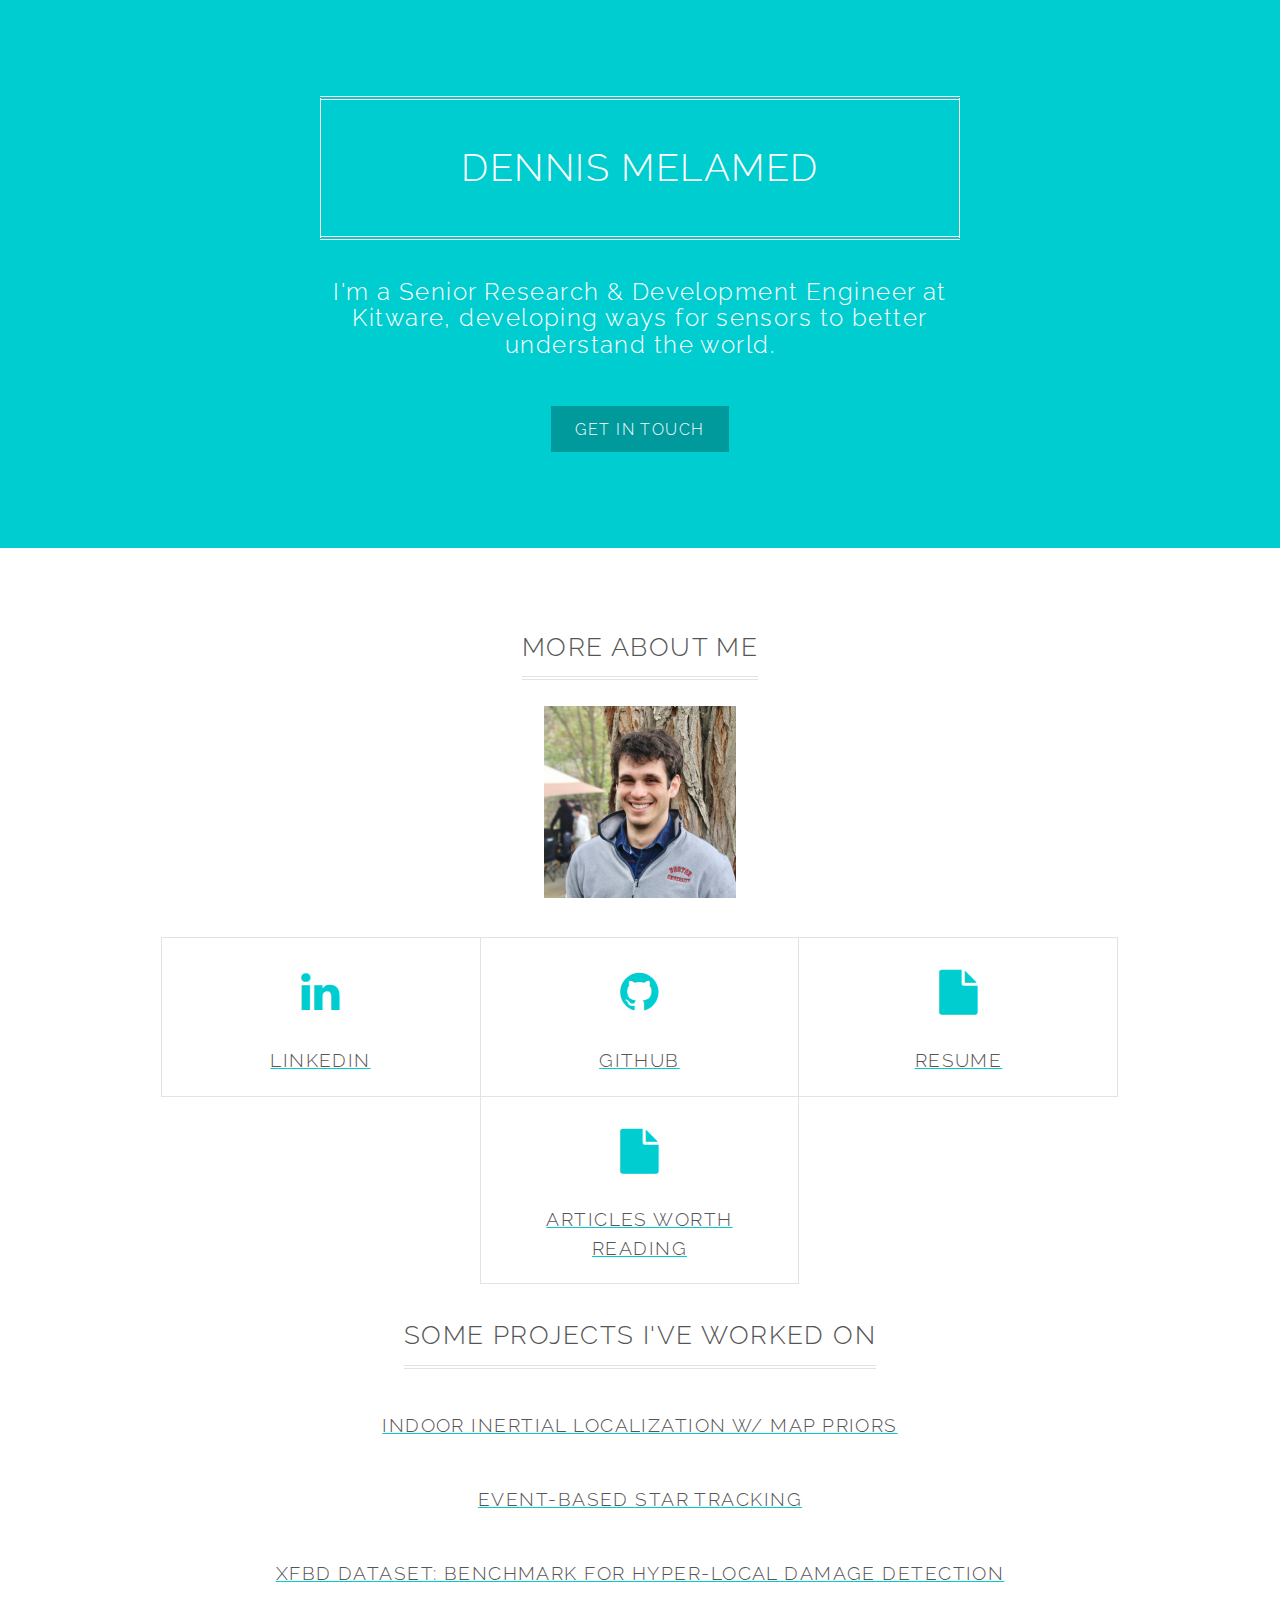
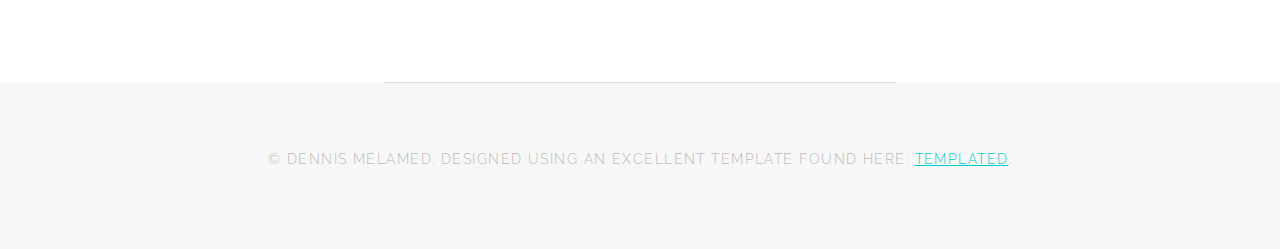
<file: index.html>
<!DOCTYPE HTML>
<!--
	Typify by TEMPLATED
	templated.co @templatedco
	Released for free under the Creative Commons Attribution 3.0 license (templated.co/license)
-->
<html>
	<head>
		<title>Dennis Melamed</title>
		<meta charset="utf-8" />
		<meta name="viewport" content="width=device-width, initial-scale=1" />
		<!--[if lte IE 8]><script src="assets/js/ie/html5shiv.js"></script><![endif]-->
		<link rel="stylesheet" href="assets/css/main.css" />
		<link rel="icon" href="assets/icons/resume.png">
		<!--[if lte IE 9]><link rel="stylesheet" href="assets/css/ie9.css" /><![endif]-->
	</head>
	<body>

		<!-- Banner -->
			<section id="banner">
				<h2>Dennis Melamed</h2>
					<p> I'm a Senior Research & Development Engineer at Kitware, developing ways for sensors to better understand the world. </p>
				<ul class="actions">
					<li><a href="mailto:dennis@dennismelamed.me" class="button special">Get in touch</a></li>
				</ul>
			</section>

		<!-- One -->
			<section id="one" class="wrapper special">
				<div class="inner">
					<header class="major">
						<h2>More About Me</h2>
                        <br>
                        <img src="cmu_headshot.jpg"  width=20% />
					</header>
					<div class="features">
						<div class="feature">
							<a href="https://www.linkedin.com/in/dennis-melamed-941b43109/"> <i class="fa fa-linkedin"></i>
								<h3>Linkedin</h3> </a>
						</div>
						<div class="feature">
							<a href="https://github.com/DennisMelamed">	<i class="fa fa-github"></i>
								<h3>Github</h3> </a>
						</div>
						<!--div class="feature">
							<a href="projects.html" > <i class="fa fa-pencil"></i>
								<h3>Projects</h3> </a>
						</div-->
						<!--div class="feature">
							<a href="https://www.instagram.com/dennismelamed/"> <i class="fa fa-instagram"></i>
								<h3>Instagram</h3> </a>
						</div-->
						<div class="feature">
							<a href="resumes/most_recent/ResumeDennisMelamed.pdf" ><i class="fa fa-file"></i>
							<!--a href="resume_json/resume/resume.html" ><i class="fa fa-file"></i-->
								<h3>Resume</h3> </a>
						</div>

						<div class="feature">
							<a href="articles.html" ><i class="fa fa-file"></i>
								<h3>Articles Worth Reading</h3> </a>
						</div>
					</div>
                    <header class="minor">
                        <h2>Some projects I've worked on </h2>
                    </header>
                    <a href=https://klabcmu.github.io/learned-map-prior/>
                        <h3>Indoor Inertial Localization w/ Map Priors</h3>
                    </a>
                    <br>
                    <a href=https://gitlab.kitware.com/nest-public>
                        <h3>Event-based Star Tracking</h3>
                    </a>
                    <br>
                    <a href=https://gitlab.kitware.com/xfbd/xfbd_dataset>
                        <h3>xFBD Dataset: Benchmark for Hyper-local Damage Detection</h3>
                    </a>
                    <br>

				</div>
			</section>

		<!-- Two -->
			<!--section id="two" class="wrapper style2 special">
				<div class="inner narrow">
					<header>
						<h2>Get in touch</h2>
					</header>
					<form class="grid-form" method="post" action="#">
						<div class="form-control narrow">
							<label for="name">Name</label>
							<input name="name" id="name" type="text">
						</div>
						<div class="form-control narrow">
							<label for="email">Email</label>
							<input name="email" id="email" type="email">
						</div>
						<div class="form-control">
							<label for="message">Message</label>
							<textarea name="message" id="message" rows="4"></textarea>
						</div>
						<ul class="actions">
							<li><input value="Send Message" type="submit"></li>
						</ul>
					</form>
				</div>
			</section-->

		<!-- Three -->
		<!--
			<section id="three" class="wrapper">
				<div class="inner">

					<h2 id="content">Sample Content</h2>
					<p>Praesent ac adipiscing ullamcorper semper ut amet ac risus. Lorem sapien ut odio odio nunc. Ac adipiscing nibh porttitor erat risus justo adipiscing adipiscing amet placerat accumsan. Vis. Faucibus odio magna tempus adipiscing a non. In mi primis arcu ut non accumsan vivamus ac blandit adipiscing adipiscing arcu metus praesent turpis eu ac lacinia nunc ac commodo gravida adipiscing eget accumsan ac nunc adipiscing adipiscing.</p>
					<div class="row">
						<div class="6u 12u$(small)">
							<h3>Sem turpis amet semper</h3>
							<p>Nunc lacinia ante nunc ac lobortis. Interdum adipiscing gravida odio porttitor sem non mi integer non faucibus ornare mi ut ante amet placerat aliquet. Volutpat commodo eu sed ante lacinia. Sapien a lorem in integer ornare praesent commodo adipiscing arcu in massa commodo lorem accumsan at odio massa ac ac. Semper adipiscing varius montes viverra nibh in adipiscing blandit tempus accumsan.</p>
						</div>
						<div class="6u$ 12u$(small)">
							<h3>Magna odio tempus commodo</h3>
							<p>In arcu accumsan arcu adipiscing accumsan orci ac. Felis id enim aliquet. Accumsan ac integer lobortis commodo ornare aliquet accumsan erat tempus amet porttitor. Ante commodo blandit adipiscing integer semper orci eget. Faucibus commodo adipiscing mi eu nullam accumsan morbi arcu ornare odio mi adipiscing nascetur lacus ac interdum morbi accumsan vis mi accumsan ac praesent.</p>
						</div>
						<div class="4u 12u$(medium)">
							<h3>Interdum sapien gravida</h3>
							<p>Nunc lacinia ante nunc ac lobortis. Interdum adipiscing gravida odio porttitor sem non mi integer non faucibus ornare mi ut ante amet placerat aliquet. Volutpat eu sed ante lacinia sapien lorem accumsan varius montes viverra nibh in adipiscing blandit tempus accumsan.</p>
						</div>
						<div class="4u 12u$(medium)">
							<h3>Faucibus consequat lorem</h3>
							<p>Nunc lacinia ante nunc ac lobortis. Interdum adipiscing gravida odio porttitor sem non mi integer non faucibus ornare mi ut ante amet placerat aliquet. Volutpat eu sed ante lacinia sapien lorem accumsan varius montes viverra nibh in adipiscing blandit tempus accumsan.</p>
						</div>
						<div class="4u$ 12u$(medium)">
							<h3>Accumsan montes viverra</h3>
							<p>Nunc lacinia ante nunc ac lobortis. Interdum adipiscing gravida odio porttitor sem non mi integer non faucibus ornare mi ut ante amet placerat aliquet. Volutpat eu sed ante lacinia sapien lorem accumsan varius montes viverra nibh in adipiscing blandit tempus accumsan.</p>
						</div>
					</div>

					<hr class="major" />

					<h2 id="elements">Elements</h2>
					<div class="row 200%">
						<div class="6u 12u$(medium)">

							<h3>Text</h3>
							<p>This is <b>bold</b> and this is <strong>strong</strong>. This is <i>italic</i> and this is <em>emphasized</em>.
							This is <sup>superscript</sup> text and this is <sub>subscript</sub> text.
							This is <u>underlined</u> and this is code: <code>for (;;) { ... }</code>.
							Finally, this is a <a href="#">link</a>.</p>
							<hr />
							<h2>Heading Level 2</h2>
							<h3>Heading Level 3</h3>
							<h4>Heading Level 4</h4>
							<h5>Heading Level 5</h5>
							<h6>Heading Level 6</h6>
							<hr />
							<header>
								<h2>Heading with a Subtitle</h2>
								<p>Lorem ipsum dolor sit amet nullam id egestas urna aliquam</p>
							</header>
							<p>Nunc lacinia ante nunc ac lobortis. Interdum adipiscing gravida odio porttitor sem non mi integer non faucibus ornare mi ut ante amet placerat aliquet. Volutpat eu sed ante lacinia sapien lorem accumsan varius montes viverra nibh in adipiscing blandit tempus accumsan.</p>
							<header>
								<h3>Heading with a Subtitle</h3>
								<p>Lorem ipsum dolor sit amet nullam id egestas urna aliquam</p>
							</header>
							<p>Nunc lacinia ante nunc ac lobortis. Interdum adipiscing gravida odio porttitor sem non mi integer non faucibus ornare mi ut ante amet placerat aliquet. Volutpat eu sed ante lacinia sapien lorem accumsan varius montes viverra nibh in adipiscing blandit tempus accumsan.</p>
							<header>
								<h4>Heading with a Subtitle</h4>
								<p>Lorem ipsum dolor sit amet nullam id egestas urna aliquam</p>
							</header>
							<p>Nunc lacinia ante nunc ac lobortis. Interdum adipiscing gravida odio porttitor sem non mi integer non faucibus ornare mi ut ante amet placerat aliquet. Volutpat eu sed ante lacinia sapien lorem accumsan varius montes viverra nibh in adipiscing blandit tempus accumsan.</p>

							<h3>Lists</h3>
							<div class="row">
								<div class="6u 12u$(small)">

									<h4>Unordered</h4>
									<ul>
										<li>Dolor pulvinar etiam magna etiam.</li>
										<li>Sagittis adipiscing lorem eleifend.</li>
										<li>Felis enim feugiat dolore viverra.</li>
									</ul>

									<h4>Alternate</h4>
									<ul class="alt">
										<li>Dolor pulvinar etiam magna etiam.</li>
										<li>Sagittis adipiscing lorem eleifend.</li>
										<li>Felis enim feugiat dolore viverra.</li>
									</ul>

								</div>
								<div class="6u$ 12u$(small)">

									<h4>Ordered</h4>
									<ol>
										<li>Dolor pulvinar etiam magna etiam.</li>
										<li>Etiam vel felis at lorem sed viverra.</li>
										<li>Felis enim feugiat dolore viverra.</li>
										<li>Dolor pulvinar etiam magna etiam.</li>
										<li>Etiam vel felis at lorem sed viverra.</li>
										<li>Felis enim feugiat dolore viverra.</li>
									</ol>

									<h4>Icons</h4>
									<ul class="icons">
										<li><a href="#" class="icon fa-twitter"><span class="label">Twitter</span></a></li>
										<li><a href="#" class="icon fa-facebook"><span class="label">Facebook</span></a></li>
										<li><a href="#" class="icon fa-instagram"><span class="label">Instagram</span></a></li>
										<li><a href="#" class="icon fa-github"><span class="label">Github</span></a></li>
										<li><a href="#" class="icon fa-dribbble"><span class="label">Dribbble</span></a></li>
										<li><a href="#" class="icon fa-tumblr"><span class="label">Tumblr</span></a></li>
									</ul>

								</div>
							</div>
							<h4>Definition</h4>
							<dl>
								<dt>Item 1</dt>
								<dd>
									<p>Lorem ipsum dolor vestibulum ante ipsum primis in faucibus vestibulum. Blandit adipiscing eu felis iaculis volutpat ac adipiscing accumsan eu faucibus. Integer ac pellentesque praesent.</p>
								</dd>
								<dt>Item 2</dt>
								<dd>
									<p>Lorem ipsum dolor vestibulum ante ipsum primis in faucibus vestibulum. Blandit adipiscing eu felis iaculis volutpat ac adipiscing accumsan eu faucibus. Integer ac pellentesque praesent.</p>
								</dd>
								<dt>Item 3</dt>
								<dd>
									<p>Lorem ipsum dolor vestibulum ante ipsum primis in faucibus vestibulum. Blandit adipiscing eu felis iaculis volutpat ac adipiscing accumsan eu faucibus. Integer ac pellentesque praesent.</p>
								</dd>
							</dl>

							<h4>Actions</h4>
							<ul class="actions">
								<li><a href="#" class="button special">Default</a></li>
								<li><a href="#" class="button">Default</a></li>
								<li><a href="#" class="button alt">Default</a></li>
							</ul>
							<ul class="actions small">
								<li><a href="#" class="button special small">Small</a></li>
								<li><a href="#" class="button small">Small</a></li>
								<li><a href="#" class="button alt small">Small</a></li>
							</ul>
							<div class="row">
								<div class="3u 12u$(small)">
									<ul class="actions vertical">
										<li><a href="#" class="button special">Default</a></li>
										<li><a href="#" class="button">Default</a></li>
										<li><a href="#" class="button alt">Default</a></li>
									</ul>
								</div>
								<div class="3u 12u$(small)">
									<ul class="actions vertical small">
										<li><a href="#" class="button special small">Small</a></li>
										<li><a href="#" class="button small">Small</a></li>
										<li><a href="#" class="button alt small">Small</a></li>
									</ul>
								</div>
								<div class="3u 12u$(small)">
									<ul class="actions vertical">
										<li><a href="#" class="button special fit">Default</a></li>
										<li><a href="#" class="button fit">Default</a></li>
										<li><a href="#" class="button alt fit">Default</a></li>
									</ul>
								</div>
								<div class="3u$ 12u$(small)">
									<ul class="actions vertical small">
										<li><a href="#" class="button special small fit">Small</a></li>
										<li><a href="#" class="button small fit">Small</a></li>
										<li><a href="#" class="button alt small fit">Small</a></li>
									</ul>
								</div>
							</div>

							<h3>Blockquote</h3>
							<blockquote>Fringilla nisl. Donec accumsan interdum nisi, quis tincidunt felis sagittis eget tempus euismod. Vestibulum ante ipsum primis in faucibus vestibulum. Blandit adipiscing eu felis iaculis volutpat ac adipiscing accumsan faucibus. Vestibulum ante ipsum primis in faucibus vestibulum. Blandit adipiscing eu felis.</blockquote>

							<h3>Table</h3>
							<h4>Default</h4>
							<div class="table-wrapper">
								<table>
									<thead>
										<tr>
											<th>Name</th>
											<th>Description</th>
											<th>Price</th>
										</tr>
									</thead>
									<tbody>
										<tr>
											<td>Item 1</td>
											<td>Ante turpis integer aliquet porttitor.</td>
											<td>29.99</td>
										</tr>
										<tr>
											<td>Item 2</td>
											<td>Vis ac commodo adipiscing arcu aliquet.</td>
											<td>19.99</td>
										</tr>
										<tr>
											<td>Item 3</td>
											<td> Morbi faucibus arcu accumsan lorem.</td>
											<td>29.99</td>
										</tr>
										<tr>
											<td>Item 4</td>
											<td>Vitae integer tempus condimentum.</td>
											<td>19.99</td>
										</tr>
										<tr>
											<td>Item 5</td>
											<td>Ante turpis integer aliquet porttitor.</td>
											<td>29.99</td>
										</tr>
									</tbody>
									<tfoot>
										<tr>
											<td colspan="2"></td>
											<td>100.00</td>
										</tr>
									</tfoot>
								</table>
							</div>

							<h4>Alternate</h4>
							<div class="table-wrapper">
								<table class="alt">
									<thead>
										<tr>
											<th>Name</th>
											<th>Description</th>
											<th>Price</th>
										</tr>
									</thead>
									<tbody>
										<tr>
											<td>Item 1</td>
											<td>Ante turpis integer aliquet porttitor.</td>
											<td>29.99</td>
										</tr>
										<tr>
											<td>Item 2</td>
											<td>Vis ac commodo adipiscing arcu aliquet.</td>
											<td>19.99</td>
										</tr>
										<tr>
											<td>Item 3</td>
											<td> Morbi faucibus arcu accumsan lorem.</td>
											<td>29.99</td>
										</tr>
										<tr>
											<td>Item 4</td>
											<td>Vitae integer tempus condimentum.</td>
											<td>19.99</td>
										</tr>
										<tr>
											<td>Item 5</td>
											<td>Ante turpis integer aliquet porttitor.</td>
											<td>29.99</td>
										</tr>
									</tbody>
									<tfoot>
										<tr>
											<td colspan="2"></td>
											<td>100.00</td>
										</tr>
									</tfoot>
								</table>
							</div>

						</div>
						<div class="6u$ 12u$(medium)">

							<h3>Buttons</h3>
							<ul class="actions">
								<li><a href="#" class="button special">Special</a></li>
								<li><a href="#" class="button">Default</a></li>
								<li><a href="#" class="button alt">Alternate</a></li>
							</ul>
							<ul class="actions">
								<li><a href="#" class="button special big">Big</a></li>
								<li><a href="#" class="button">Default</a></li>
								<li><a href="#" class="button alt small">Small</a></li>
							</ul>
							<ul class="actions fit">
								<li><a href="#" class="button special fit">Fit</a></li>
								<li><a href="#" class="button fit">Fit</a></li>
								<li><a href="#" class="button alt fit">Fit</a></li>
							</ul>
							<ul class="actions fit small">
								<li><a href="#" class="button special fit small">Fit + Small</a></li>
								<li><a href="#" class="button fit small">Fit + Small</a></li>
								<li><a href="#" class="button alt fit small">Fit + Small</a></li>
							</ul>
							<ul class="actions">
								<li><a href="#" class="button special icon fa-search">Icon</a></li>
								<li><a href="#" class="button icon fa-download">Icon</a></li>
								<li><a href="#" class="button alt icon fa-check">Icon</a></li>
							</ul>
							<ul class="actions">
								<li><span class="button special disabled">Special</span></li>
								<li><span class="button disabled">Default</span></li>
								<li><span class="button alt disabled">Alternate</span></li>
							</ul>

							<h3>Form</h3>
							<form method="post" action="#">
								<div class="row uniform">
									<div class="6u 12u$(xsmall)">
										<input type="text" name="name" id="name" value="" placeholder="Name" />
									</div>
									<div class="6u$ 12u$(xsmall)">
										<input type="email" name="email" id="email" value="" placeholder="Email" />
									</div>
									<div class="12u$">
										<div class="select-wrapper">
											<select name="category" id="category">
												<option value="">- Category -</option>
												<option value="1">Manufacturing</option>
												<option value="1">Shipping</option>
												<option value="1">Administration</option>
												<option value="1">Human Resources</option>
											</select>
										</div>
									</div>
									<div class="4u 12u$(small)">
										<input type="radio" id="priority-low" name="priority" checked>
										<label for="priority-low">Low Priority</label>
									</div>
									<div class="4u 12u$(small)">
										<input type="radio" id="priority-normal" name="priority">
										<label for="priority-normal">Normal Priority</label>
									</div>
									<div class="4u$ 12u$(small)">
										<input type="radio" id="priority-high" name="priority">
										<label for="priority-high">High Priority</label>
									</div>
									<div class="6u 12u$(small)">
										<input type="checkbox" id="copy" name="copy">
										<label for="copy">Email me a copy of this message</label>
									</div>
									<div class="6u$ 12u$(small)">
										<input type="checkbox" id="human" name="human" checked>
										<label for="human">I am a human and not a robot</label>
									</div>
									<div class="12u$">
										<textarea name="message" id="message" placeholder="Enter your message" rows="6"></textarea>
									</div>
									<div class="12u$">
										<ul class="actions">
											<li><input type="submit" value="Send Message" /></li>
											<li><input type="reset" value="Reset" class="alt" /></li>
										</ul>
									</div>
								</div>
							</form>

							<hr />

							<form method="post" action="#">
								<div class="row uniform">
									<div class="9u 12u$(small)">
										<input type="text" name="query" id="query" value="" placeholder="Query" />
									</div>
									<div class="3u$ 12u$(small)">
										<input type="submit" value="Search" class="fit" />
									</div>
								</div>
							</form>

							<h3>Image</h3>
							<h4>Fit</h4>
							<span class="image fit"><img src="images/pic01.jpg" alt="" /></span>
							<div class="box alt">
								<div class="row 50% uniform">
									<div class="4u"><span class="image fit"><img src="images/pic01.jpg" alt="" /></span></div>
									<div class="4u"><span class="image fit"><img src="images/pic01.jpg" alt="" /></span></div>
									<div class="4u$"><span class="image fit"><img src="images/pic01.jpg" alt="" /></span></div>
									<div class="4u"><span class="image fit"><img src="images/pic01.jpg" alt="" /></span></div>
									<div class="4u"><span class="image fit"><img src="images/pic01.jpg" alt="" /></span></div>
									<div class="4u$"><span class="image fit"><img src="images/pic01.jpg" alt="" /></span></div>
									<div class="4u"><span class="image fit"><img src="images/pic01.jpg" alt="" /></span></div>
									<div class="4u"><span class="image fit"><img src="images/pic01.jpg" alt="" /></span></div>
									<div class="4u$"><span class="image fit"><img src="images/pic01.jpg" alt="" /></span></div>
								</div>
							</div>

							<h4>Left &amp; Right</h4>
							<p><span class="image left"><img src="images/pic02.jpg" alt="" /></span>Lorem ipsum dolor sit accumsan interdum nisi, quis tincidunt felis sagittis eget. tempus euismod. Vestibulum ante ipsum primis in faucibus vestibulum. Blandit adipiscing eu felis iaculis volutpat ac adipiscing accumsan eu faucibus. Integer ac pellentesque praesent tincidunt felis sagittis eget. tempus euismod. Vestibulum ante ipsum primis sagittis eget. tempus euismod. Vestibulum ante ipsum primis in faucibus vestibulum. Blandit adipiscing eu felis iaculis volutpat ac adipiscing accumsan eu faucibus. Integer ac pellentesque praesent tincidunt felis sagittis eget. tempus euismod. Vestibulum ante ipsum primis in faucibus vestibulum. Blandit adipiscing eu felis iaculis volutpat ac adipiscing accumsan eu faucibus. Integer ac pellentesque praesent. Vestibulum ante ipsum primis in faucibus magna blandit adipiscing eu felis iaculis volutpat lorem ipsum dolor sit amet dolor consequat.</p>
							<p><span class="image right"><img src="images/pic02.jpg" alt="" /></span>Lorem ipsum dolor sit accumsan interdum nisi, quis tincidunt felis sagittis eget. tempus euismod. Vestibulum ante ipsum primis in faucibus vestibulum. Blandit adipiscing eu felis iaculis volutpat ac adipiscing accumsan eu faucibus. Integer ac pellentesque praesent tincidunt felis sagittis eget. tempus euismod. Vestibulum ante ipsum primis sagittis eget. tempus euismod. Vestibulum ante ipsum primis in faucibus vestibulum. Blandit adipiscing eu felis iaculis volutpat ac adipiscing accumsan eu faucibus. Integer ac pellentesque praesent tincidunt felis sagittis eget. tempus euismod. Vestibulum ante ipsum primis in faucibus vestibulum. Blandit adipiscing eu felis iaculis volutpat ac adipiscing accumsan eu faucibus. Integer ac pellentesque praesent. Vestibulum ante ipsum primis in faucibus magna blandit adipiscing eu felis iaculis volutpat lorem ipsum dolor sit amet dolor consequat.</p>

							<h3>Box</h3>
							<div class="box">
								<p>Felis sagittis eget tempus primis in faucibus vestibulum. Blandit adipiscing eu felis iaculis volutpat ac adipiscing accumsan eu faucibus. Integer ac pellentesque praesent tincidunt felis sagittis eget. tempus euismod. Magna sed etiam ante ipsum primis in faucibus vestibulum. Blandit adipiscing eu ipsum primis in faucibus vestibulum. Blandit adipiscing eu felis iaculis volutpat ac adipiscing accumsan eu faucibus lorem ipsum dolor sit amet nullam.</p>
							</div>

							<h3>Preformatted</h3>
							<pre><code>i = 0;

while (!deck.isInOrder()) {
    print 'Iteration ' + i;
    deck.shuffle();
    i++;
}

print 'It took ' + i + ' iterations to sort the deck.';
</code></pre>

						</div>
					</div>

				</div>
			</section>
		-->

		<!-- Footer -->
			<footer id="footer">
				<div class="copyright">
					&copy; Dennis Melamed. Designed Using an Excellent Template Found Here: <a href="http://templated.co/">TEMPLATED</a>.
				</div>
			</footer>

		<!-- Scripts -->
			<script src="assets/js/jquery.min.js"></script>
			<script src="assets/js/skel.min.js"></script>
			<script src="assets/js/util.js"></script>
			<!--[if lte IE 8]><script src="assets/js/ie/respond.min.js"></script><![endif]-->
			<script src="assets/js/main.js"></script>

	</body>
</html>
</file>
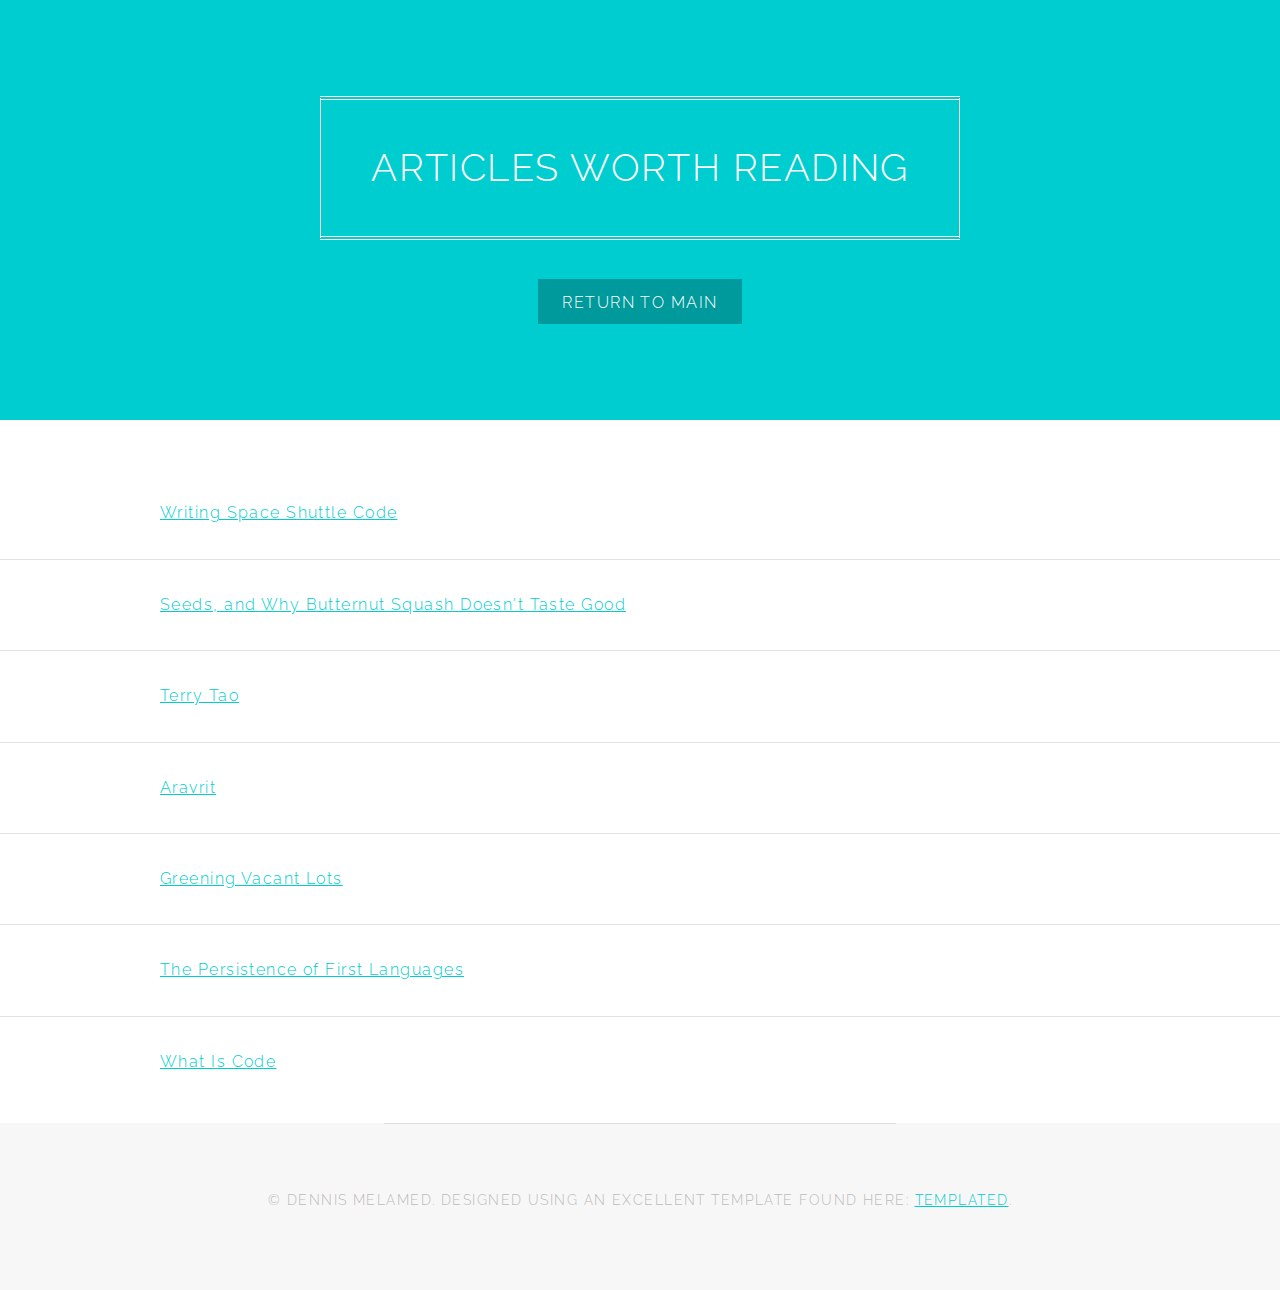
<file: articles.html>
<!DOCTYPE HTML>
<!--
	Typify by TEMPLATED
	templated.co @templatedco
	Released for free under the Creative Commons Attribution 3.0 license (templated.co/license)
-->
<html>
	<head>
		<title>Dennis Melamed</title>
		<meta charset="utf-8" />
		<meta name="viewport" content="width=device-width, initial-scale=1" />
		<!--[if lte IE 8]><script src="assets/js/ie/html5shiv.js"></script><![endif]-->
		<link rel="stylesheet" href="assets/css/main.css" />
		<link rel="icon" href="assets/icons/resume.png">
		<!--[if lte IE 9]><link rel="stylesheet" href="assets/css/ie9.css" /><![endif]-->
	</head>
	<body>

		<!-- Banner -->
			<section id="banner">
				<h2>Articles Worth Reading</h2>
				<ul class="actions">
                                        <li><a href="index.html" class="button special">Return to Main</a></li>
                                </ul>
			</section>

			<section id="three" class="wrapper">
                                <div class="inner">
					<a href="https://www.fastcompany.com/28121/they-write-right-stuff"> Writing Space Shuttle Code </a>
				</div>
				<hr>
                                <div class="inner">
					<a href="https://www.splendidtable.org/story/collaboration-between-chefs-and-seed-breeders-is-key-to-flavorful-new-foods"> Seeds, and Why Butternut Squash Doesn't Taste Good </a>
				</div>
				<hr>
                                <div class="inner">
					<a href="https://www.nytimes.com/2015/07/26/magazine/the-singular-mind-of-terry-tao.html"> Terry Tao </a>
				</div>
				<hr>
				<div class="inner">
					<a href="https://hyperallergic.com/389936/aravrit-liron-lavi-turkenich/"> Aravrit </a>
				</div>
				<hr>
				<div class="inner">
					<a href="https://www.pennmedicine.org/news/news-releases/2018/july/greening-vacant-lots-reduces-feelings-of-depression-in-city-dwellers-penn-study-finds"> Greening Vacant Lots </a>
				</div>
				<hr>
				<div class="inner">
					<a href="http://nautil.us/issue/30/identity/the-strange-persistence-of-first-languages"> The Persistence of First Languages </a>
				</div>
				<hr>
				<div class="inner">
					<a href="https://www.bloomberg.com/graphics/2015-paul-ford-what-is-code/"> What Is Code </a>
				</div>
                
			</section>

		<!-- Footer -->
			<footer id="footer">
				<div class="copyright">
					&copy; Dennis Melamed. Designed Using an Excellent Template Found Here: <a href="http://templated.co/">TEMPLATED</a>.
				</div>
			</footer>

		<!-- Scripts -->
			<script src="assets/js/jquery.min.js"></script>
			<script src="assets/js/skel.min.js"></script>
			<script src="assets/js/util.js"></script>
			<!--[if lte IE 8]><script src="assets/js/ie/respond.min.js"></script><![endif]-->
			<script src="assets/js/main.js"></script>

	</body>
</html>
</file>
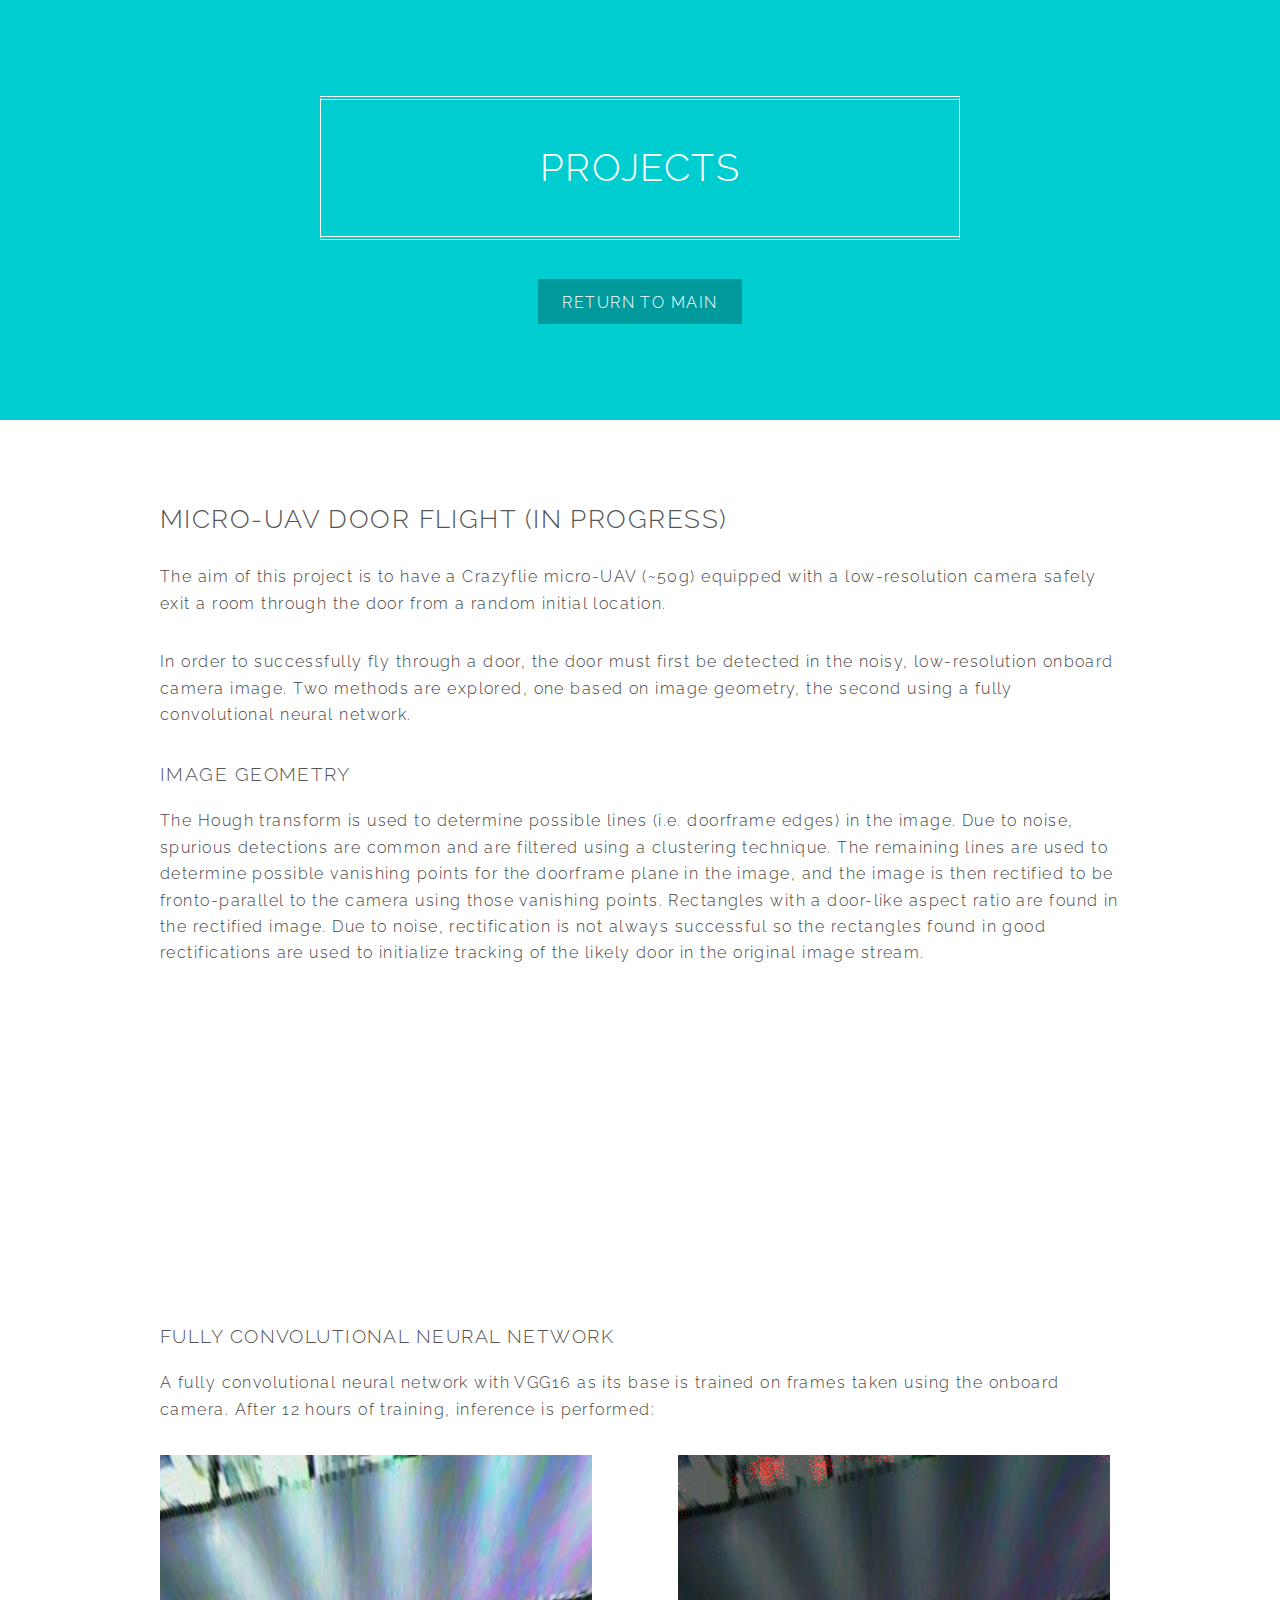
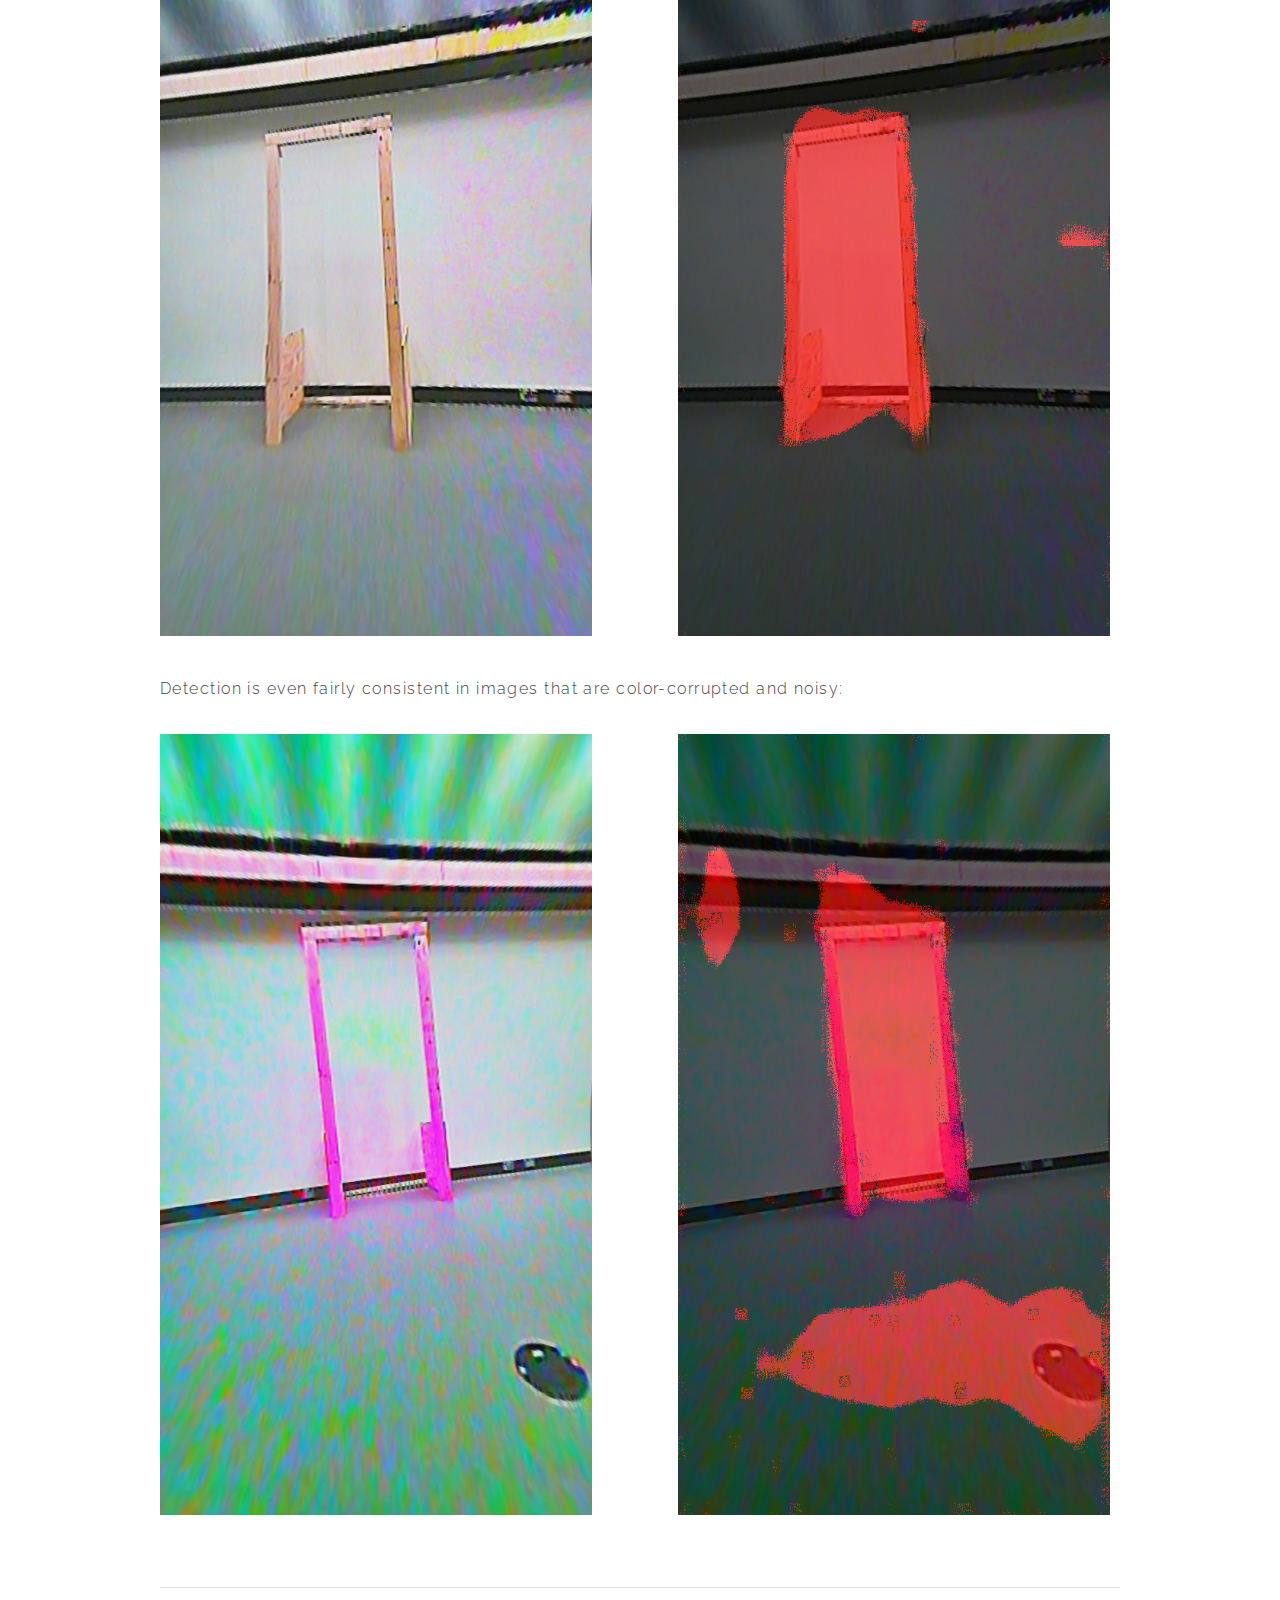
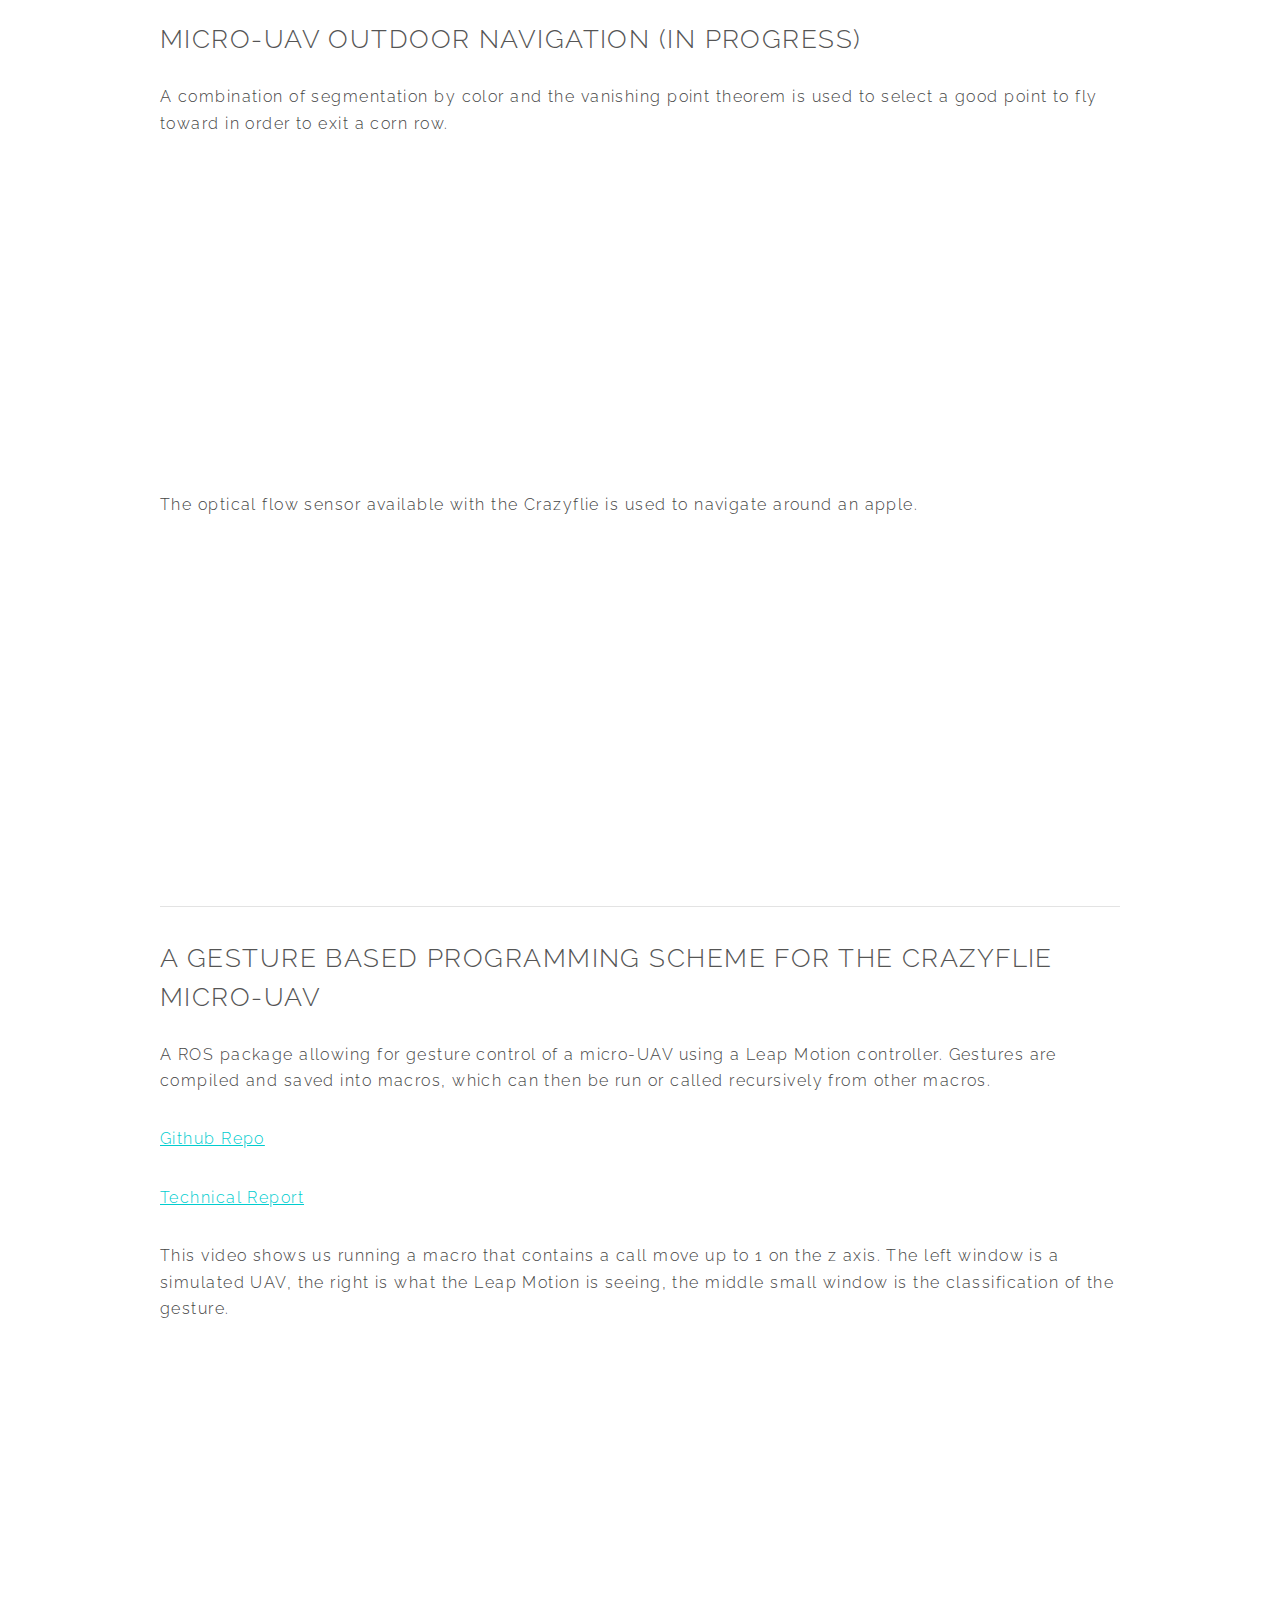
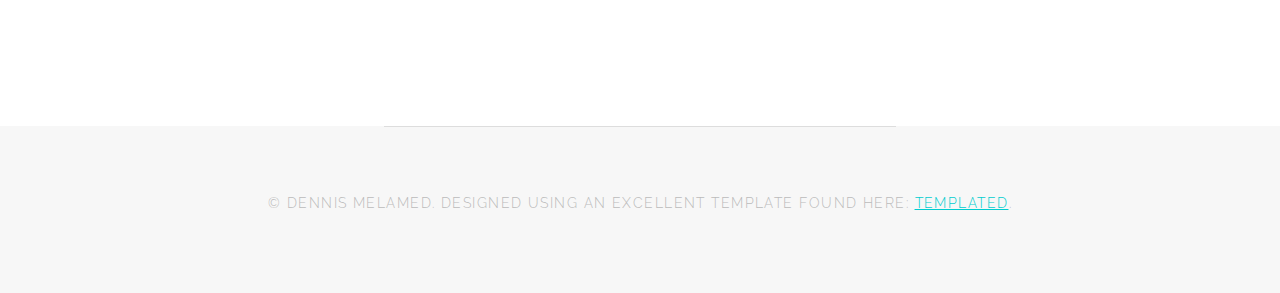
<file: projects.html>
<!DOCTYPE HTML>
<!--
	Typify by TEMPLATED
	templated.co @templatedco
	Released for free under the Creative Commons Attribution 3.0 license (templated.co/license)
-->
<html>
	<head>
		<title>Dennis Melamed</title>
		<meta charset="utf-8" />
		<meta name="viewport" content="width=device-width, initial-scale=1" />
		<!--[if lte IE 8]><script src="assets/js/ie/html5shiv.js"></script><![endif]-->
		<link rel="stylesheet" href="assets/css/main.css" />
		<link rel="icon" href="assets/icons/resume.png">
		<!--[if lte IE 9]><link rel="stylesheet" href="assets/css/ie9.css" /><![endif]-->
	</head>
	<body>

		<!-- Banner -->
			<section id="banner">
				<h2>Projects</h2>
				<ul class="actions">
                    <li><a href="index.html" class="button special">Return to Main</a></li>
                </ul>
			</section>

			<section id="three" class="wrapper">
                <div class="inner">

					<h2 id="project1"> Micro-UAV Door Flight (In Progress)</h2>
                    <p> The aim of this project is to have a Crazyflie micro-UAV (~50g) equipped with a low-resolution camera safely exit a room through the door from a random initial location. </p>
					<p> In order to successfully fly through a door, the door must first be detected in the noisy, low-resolution onboard camera image. Two methods are explored, one based on image geometry, the second using a fully convolutional neural network. </p>
                    <h3> Image Geometry </h3>
                        <p> The Hough transform is used to determine possible lines (i.e. doorframe edges) in the image. Due to noise, spurious detections are common and are filtered using a clustering technique. The remaining lines are used to determine possible vanishing points for the doorframe plane in the image, and the image is then rectified to be fronto-parallel to the camera using those vanishing points. Rectangles with a door-like aspect ratio are found in the rectified image. Due to noise, rectification is not always successful so the rectangles found in good rectifications are used to initialize tracking of the likely door in the original image stream. </p>
                        <iframe width="560" height="315" src="https://www.youtube.com/embed/VCyU0m694WA" frameborder="0" allow="autoplay; encrypted-media" allowfullscreen></iframe>
                    <h3> Fully Convolutional Neural Network </h3>
					<p> A fully convolutional neural network with VGG16 as its base is trained on frames taken using the onboard camera. After 12 hours of training, inference is performed:</p>
                        <div>
                            <img src="frame0054_orig.png" style="float: left; width: 45%; margin-right: 1%; margin-bottom: 0.5em;">
                            <img src="frame0054.png" style="float: right; width: 45%; margin-right: 1%; margin-bottom: 0.5em;">
                            <p style="clear: both;">
                        </div>
                    <p> Detection is even fairly consistent in images that are color-corrupted and noisy:</p>
                        <div>
                            <img src="frame0176_orig.png" style="float: left; width: 45%; margin-right: 1%; margin-bottom: 0.5em;">
                            <img src="frame0176.png" style="float: right; width: 45%; margin-right: 1%; margin-bottom: 0.5em;">
                            <p style="clear: both;">
                        </div>

                    <hr>

					<h2 id="project2"> Micro-UAV Outdoor Navigation (In Progress)</h2>
					<p> A combination of segmentation by color and the vanishing point theorem is used to select a good point to fly toward in order to exit a corn row.</p>
					<iframe  width="560" height="315" src="https://www.youtube.com/embed/wdvlR_XZY_Y" frameborder="0" allow="autoplay; encrypted-media" allowfullscreen></iframe>

					<p> The optical flow sensor available with the Crazyflie is used to navigate around an apple.</p>
					<iframe width="560" height="315"  src="https://www.youtube.com/embed/YXks-XBqBac?ecver=1" frameborder="0" allow="autoplay; encrypted-media" allowfullscreen></iframe>
					
					<hr>

					<h2 id="project3"> A Gesture Based Programming Scheme for the Crazyflie Micro-UAV </h2>
					<p> A ROS package allowing for gesture control of a micro-UAV using a Leap Motion controller. Gestures are compiled and saved into macros, which can then be run or called recursively from other macros.</p>
					<a href="https://github.com/DennisMelamed/crazy_frog"> <p> Github Repo </p> </a>
					<a href="https://github.com/DennisMelamed/crazy_frog/blob/master/Technical_Report.pdf"> <p>Technical Report</p> </a>
					<p> This video shows us running a macro that contains a call move up to 1 on the z axis. The left window is a simulated UAV, the right is what the Leap Motion is seeing, the middle small window is the classification of the gesture. </p>
					<iframe width="560" height="315" src="https://www.youtube.com/embed/YnmRmg8hHUU?ecver=1" frameborder="0" allow="autoplay; encrypted-media" allowfullscreen></iframe>
				</div>
			</section>

		<!-- Footer -->
			<footer id="footer">
				<div class="copyright">
					&copy; Dennis Melamed. Designed Using an Excellent Template Found Here: <a href="http://templated.co/">TEMPLATED</a>.
				</div>
			</footer>

		<!-- Scripts -->
			<script src="assets/js/jquery.min.js"></script>
			<script src="assets/js/skel.min.js"></script>
			<script src="assets/js/util.js"></script>
			<!--[if lte IE 8]><script src="assets/js/ie/respond.min.js"></script><![endif]-->
			<script src="assets/js/main.js"></script>

	</body>
</html>
</file>
<file: assets/css/ie9.css>
/*
	Typify by TEMPLATED
	templated.co @templatedco
	Released for free under the Creative Commons Attribution 3.0 license (templated.co/license)
*/

/* Form */

	.grid-form .form-control {
		display: block;
		width: 100% !important;
	}

/* Feature */

	.features:after {
		content: '';
		display: block;
		clear: both;
	}

	.features .feature {
		display: block;
		float: left;
	}
</file>
<file: assets/css/main.css>
@import url(font-awesome.min.css);
@import url("http://fonts.googleapis.com/css?family=Raleway:300,700");

/*
	Typify by TEMPLATED
	templated.co @templatedco
	Released for free under the Creative Commons Attribution 3.0 license (templated.co/license)
*/

/* Reset */

	html, body, div, span, applet, object, iframe, h1, h2, h3, h4, h5, h6, p, blockquote, pre, a, abbr, acronym, address, big, cite, code, del, dfn, em, img, ins, kbd, q, s, samp, small, strike, strong, sub, sup, tt, var, b, u, i, center, dl, dt, dd, ol, ul, li, fieldset, form, label, legend, table, caption, tbody, tfoot, thead, tr, th, td, article, aside, canvas, details, embed, figure, figcaption, footer, header, hgroup, menu, nav, output, ruby, section, summary, time, mark, audio, video {
		margin: 0;
		padding: 0;
		border: 0;
		font-size: 100%;
		font: inherit;
		vertical-align: baseline;
	}

	article, aside, details, figcaption, figure, footer, header, hgroup, menu, nav, section {
		display: block;
	}

	body {
		line-height: 1;
	}

	ol, ul {
		list-style: none;
	}

	blockquote, q {
		quotes: none;
	}

	blockquote:before, blockquote:after, q:before, q:after {
		content: '';
		content: none;
	}

	table {
		border-collapse: collapse;
		border-spacing: 0;
	}

	body {
		-webkit-text-size-adjust: none;
	}

/* Box Model */

	*, *:before, *:after {
		-moz-box-sizing: border-box;
		-webkit-box-sizing: border-box;
		box-sizing: border-box;
	}

/* Containers */

	.container {
		margin-left: auto;
		margin-right: auto;
	}

	.container.\31 25\25 {
		width: 100%;
		max-width: 100em;
		min-width: 80em;
	}

	.container.\37 5\25 {
		width: 60em;
	}

	.container.\35 0\25 {
		width: 40em;
	}

	.container.\32 5\25 {
		width: 20em;
	}

	.container {
		width: 80em;
	}

	@media screen and (max-width: 1680px) {

		.container.\31 25\25 {
			width: 100%;
			max-width: 100em;
			min-width: 80em;
		}

		.container.\37 5\25 {
			width: 60em;
		}

		.container.\35 0\25 {
			width: 40em;
		}

		.container.\32 5\25 {
			width: 20em;
		}

		.container {
			width: 80em;
		}

	}

	@media screen and (max-width: 1280px) {

		.container.\31 25\25 {
			width: 100%;
			max-width: 81.25em;
			min-width: 65em;
		}

		.container.\37 5\25 {
			width: 48.75em;
		}

		.container.\35 0\25 {
			width: 32.5em;
		}

		.container.\32 5\25 {
			width: 16.25em;
		}

		.container {
			width: 65em;
		}

	}

	@media screen and (max-width: 980px) {

		.container.\31 25\25 {
			width: 100%;
			max-width: 112.5%;
			min-width: 90%;
		}

		.container.\37 5\25 {
			width: 67.5%;
		}

		.container.\35 0\25 {
			width: 45%;
		}

		.container.\32 5\25 {
			width: 22.5%;
		}

		.container {
			width: 90%;
		}

	}

	@media screen and (max-width: 736px) {

		.container.\31 25\25 {
			width: 100%;
			max-width: 112.5%;
			min-width: 90%;
		}

		.container.\37 5\25 {
			width: 67.5%;
		}

		.container.\35 0\25 {
			width: 45%;
		}

		.container.\32 5\25 {
			width: 22.5%;
		}

		.container {
			width: 90%;
		}

	}

	@media screen and (max-width: 480px) {

		.container.\31 25\25 {
			width: 100%;
			max-width: 112.5%;
			min-width: 90%;
		}

		.container.\37 5\25 {
			width: 67.5%;
		}

		.container.\35 0\25 {
			width: 45%;
		}

		.container.\32 5\25 {
			width: 22.5%;
		}

		.container {
			width: 90%;
		}

	}

/* Grid */

	.row {
		border-bottom: solid 1px transparent;
		-moz-box-sizing: border-box;
		-webkit-box-sizing: border-box;
		box-sizing: border-box;
	}

	.row > * {
		float: left;
		-moz-box-sizing: border-box;
		-webkit-box-sizing: border-box;
		box-sizing: border-box;
	}

	.row:after, .row:before {
		content: '';
		display: block;
		clear: both;
		height: 0;
	}

	.row.uniform > * > :first-child {
		margin-top: 0;
	}

	.row.uniform > * > :last-child {
		margin-bottom: 0;
	}

	.row.\30 \25 > * {
		padding: 0 0 0 0em;
	}

	.row.\30 \25 {
		margin: 0 0 -1px 0em;
	}

	.row.uniform.\30 \25 > * {
		padding: 0em 0 0 0em;
	}

	.row.uniform.\30 \25 {
		margin: 0em 0 -1px 0em;
	}

	.row > * {
		padding: 0 0 0 2em;
	}

	.row {
		margin: 0 0 -1px -2em;
	}

	.row.uniform > * {
		padding: 2em 0 0 2em;
	}

	.row.uniform {
		margin: -2em 0 -1px -2em;
	}

	.row.\32 00\25 > * {
		padding: 0 0 0 4em;
	}

	.row.\32 00\25 {
		margin: 0 0 -1px -4em;
	}

	.row.uniform.\32 00\25 > * {
		padding: 4em 0 0 4em;
	}

	.row.uniform.\32 00\25 {
		margin: -4em 0 -1px -4em;
	}

	.row.\31 50\25 > * {
		padding: 0 0 0 3em;
	}

	.row.\31 50\25 {
		margin: 0 0 -1px -3em;
	}

	.row.uniform.\31 50\25 > * {
		padding: 3em 0 0 3em;
	}

	.row.uniform.\31 50\25 {
		margin: -3em 0 -1px -3em;
	}

	.row.\35 0\25 > * {
		padding: 0 0 0 1em;
	}

	.row.\35 0\25 {
		margin: 0 0 -1px -1em;
	}

	.row.uniform.\35 0\25 > * {
		padding: 1em 0 0 1em;
	}

	.row.uniform.\35 0\25 {
		margin: -1em 0 -1px -1em;
	}

	.row.\32 5\25 > * {
		padding: 0 0 0 0.5em;
	}

	.row.\32 5\25 {
		margin: 0 0 -1px -0.5em;
	}

	.row.uniform.\32 5\25 > * {
		padding: 0.5em 0 0 0.5em;
	}

	.row.uniform.\32 5\25 {
		margin: -0.5em 0 -1px -0.5em;
	}

	.\31 2u, .\31 2u\24 {
		width: 100%;
		clear: none;
		margin-left: 0;
	}

	.\31 1u, .\31 1u\24 {
		width: 91.6666666667%;
		clear: none;
		margin-left: 0;
	}

	.\31 0u, .\31 0u\24 {
		width: 83.3333333333%;
		clear: none;
		margin-left: 0;
	}

	.\39 u, .\39 u\24 {
		width: 75%;
		clear: none;
		margin-left: 0;
	}

	.\38 u, .\38 u\24 {
		width: 66.6666666667%;
		clear: none;
		margin-left: 0;
	}

	.\37 u, .\37 u\24 {
		width: 58.3333333333%;
		clear: none;
		margin-left: 0;
	}

	.\36 u, .\36 u\24 {
		width: 50%;
		clear: none;
		margin-left: 0;
	}

	.\35 u, .\35 u\24 {
		width: 41.6666666667%;
		clear: none;
		margin-left: 0;
	}

	.\34 u, .\34 u\24 {
		width: 33.3333333333%;
		clear: none;
		margin-left: 0;
	}

	.\33 u, .\33 u\24 {
		width: 25%;
		clear: none;
		margin-left: 0;
	}

	.\32 u, .\32 u\24 {
		width: 16.6666666667%;
		clear: none;
		margin-left: 0;
	}

	.\31 u, .\31 u\24 {
		width: 8.3333333333%;
		clear: none;
		margin-left: 0;
	}

	.\31 2u\24 + *,
	.\31 1u\24 + *,
	.\31 0u\24 + *,
	.\39 u\24 + *,
	.\38 u\24 + *,
	.\37 u\24 + *,
	.\36 u\24 + *,
	.\35 u\24 + *,
	.\34 u\24 + *,
	.\33 u\24 + *,
	.\32 u\24 + *,
	.\31 u\24 + * {
		clear: left;
	}

	.\-11u {
		margin-left: 91.66667%;
	}

	.\-10u {
		margin-left: 83.33333%;
	}

	.\-9u {
		margin-left: 75%;
	}

	.\-8u {
		margin-left: 66.66667%;
	}

	.\-7u {
		margin-left: 58.33333%;
	}

	.\-6u {
		margin-left: 50%;
	}

	.\-5u {
		margin-left: 41.66667%;
	}

	.\-4u {
		margin-left: 33.33333%;
	}

	.\-3u {
		margin-left: 25%;
	}

	.\-2u {
		margin-left: 16.66667%;
	}

	.\-1u {
		margin-left: 8.33333%;
	}

	@media screen and (max-width: 1680px) {

		.row > * {
			padding: 0 0 0 2em;
		}

		.row {
			margin: 0 0 -1px -2em;
		}

		.row.uniform > * {
			padding: 2em 0 0 2em;
		}

		.row.uniform {
			margin: -2em 0 -1px -2em;
		}

		.row.\32 00\25 > * {
			padding: 0 0 0 4em;
		}

		.row.\32 00\25 {
			margin: 0 0 -1px -4em;
		}

		.row.uniform.\32 00\25 > * {
			padding: 4em 0 0 4em;
		}

		.row.uniform.\32 00\25 {
			margin: -4em 0 -1px -4em;
		}

		.row.\31 50\25 > * {
			padding: 0 0 0 3em;
		}

		.row.\31 50\25 {
			margin: 0 0 -1px -3em;
		}

		.row.uniform.\31 50\25 > * {
			padding: 3em 0 0 3em;
		}

		.row.uniform.\31 50\25 {
			margin: -3em 0 -1px -3em;
		}

		.row.\35 0\25 > * {
			padding: 0 0 0 1em;
		}

		.row.\35 0\25 {
			margin: 0 0 -1px -1em;
		}

		.row.uniform.\35 0\25 > * {
			padding: 1em 0 0 1em;
		}

		.row.uniform.\35 0\25 {
			margin: -1em 0 -1px -1em;
		}

		.row.\32 5\25 > * {
			padding: 0 0 0 0.5em;
		}

		.row.\32 5\25 {
			margin: 0 0 -1px -0.5em;
		}

		.row.uniform.\32 5\25 > * {
			padding: 0.5em 0 0 0.5em;
		}

		.row.uniform.\32 5\25 {
			margin: -0.5em 0 -1px -0.5em;
		}

		.\31 2u\28xlarge\29, .\31 2u\24\28xlarge\29 {
			width: 100%;
			clear: none;
			margin-left: 0;
		}

		.\31 1u\28xlarge\29, .\31 1u\24\28xlarge\29 {
			width: 91.6666666667%;
			clear: none;
			margin-left: 0;
		}

		.\31 0u\28xlarge\29, .\31 0u\24\28xlarge\29 {
			width: 83.3333333333%;
			clear: none;
			margin-left: 0;
		}

		.\39 u\28xlarge\29, .\39 u\24\28xlarge\29 {
			width: 75%;
			clear: none;
			margin-left: 0;
		}

		.\38 u\28xlarge\29, .\38 u\24\28xlarge\29 {
			width: 66.6666666667%;
			clear: none;
			margin-left: 0;
		}

		.\37 u\28xlarge\29, .\37 u\24\28xlarge\29 {
			width: 58.3333333333%;
			clear: none;
			margin-left: 0;
		}

		.\36 u\28xlarge\29, .\36 u\24\28xlarge\29 {
			width: 50%;
			clear: none;
			margin-left: 0;
		}

		.\35 u\28xlarge\29, .\35 u\24\28xlarge\29 {
			width: 41.6666666667%;
			clear: none;
			margin-left: 0;
		}

		.\34 u\28xlarge\29, .\34 u\24\28xlarge\29 {
			width: 33.3333333333%;
			clear: none;
			margin-left: 0;
		}

		.\33 u\28xlarge\29, .\33 u\24\28xlarge\29 {
			width: 25%;
			clear: none;
			margin-left: 0;
		}

		.\32 u\28xlarge\29, .\32 u\24\28xlarge\29 {
			width: 16.6666666667%;
			clear: none;
			margin-left: 0;
		}

		.\31 u\28xlarge\29, .\31 u\24\28xlarge\29 {
			width: 8.3333333333%;
			clear: none;
			margin-left: 0;
		}

		.\31 2u\24\28xlarge\29 + *,
		.\31 1u\24\28xlarge\29 + *,
		.\31 0u\24\28xlarge\29 + *,
		.\39 u\24\28xlarge\29 + *,
		.\38 u\24\28xlarge\29 + *,
		.\37 u\24\28xlarge\29 + *,
		.\36 u\24\28xlarge\29 + *,
		.\35 u\24\28xlarge\29 + *,
		.\34 u\24\28xlarge\29 + *,
		.\33 u\24\28xlarge\29 + *,
		.\32 u\24\28xlarge\29 + *,
		.\31 u\24\28xlarge\29 + * {
			clear: left;
		}

		.\-11u\28xlarge\29 {
			margin-left: 91.66667%;
		}

		.\-10u\28xlarge\29 {
			margin-left: 83.33333%;
		}

		.\-9u\28xlarge\29 {
			margin-left: 75%;
		}

		.\-8u\28xlarge\29 {
			margin-left: 66.66667%;
		}

		.\-7u\28xlarge\29 {
			margin-left: 58.33333%;
		}

		.\-6u\28xlarge\29 {
			margin-left: 50%;
		}

		.\-5u\28xlarge\29 {
			margin-left: 41.66667%;
		}

		.\-4u\28xlarge\29 {
			margin-left: 33.33333%;
		}

		.\-3u\28xlarge\29 {
			margin-left: 25%;
		}

		.\-2u\28xlarge\29 {
			margin-left: 16.66667%;
		}

		.\-1u\28xlarge\29 {
			margin-left: 8.33333%;
		}

	}

	@media screen and (max-width: 1280px) {

		.row > * {
			padding: 0 0 0 1.5em;
		}

		.row {
			margin: 0 0 -1px -1.5em;
		}

		.row.uniform > * {
			padding: 1.5em 0 0 1.5em;
		}

		.row.uniform {
			margin: -1.5em 0 -1px -1.5em;
		}

		.row.\32 00\25 > * {
			padding: 0 0 0 3em;
		}

		.row.\32 00\25 {
			margin: 0 0 -1px -3em;
		}

		.row.uniform.\32 00\25 > * {
			padding: 3em 0 0 3em;
		}

		.row.uniform.\32 00\25 {
			margin: -3em 0 -1px -3em;
		}

		.row.\31 50\25 > * {
			padding: 0 0 0 2.25em;
		}

		.row.\31 50\25 {
			margin: 0 0 -1px -2.25em;
		}

		.row.uniform.\31 50\25 > * {
			padding: 2.25em 0 0 2.25em;
		}

		.row.uniform.\31 50\25 {
			margin: -2.25em 0 -1px -2.25em;
		}

		.row.\35 0\25 > * {
			padding: 0 0 0 0.75em;
		}

		.row.\35 0\25 {
			margin: 0 0 -1px -0.75em;
		}

		.row.uniform.\35 0\25 > * {
			padding: 0.75em 0 0 0.75em;
		}

		.row.uniform.\35 0\25 {
			margin: -0.75em 0 -1px -0.75em;
		}

		.row.\32 5\25 > * {
			padding: 0 0 0 0.375em;
		}

		.row.\32 5\25 {
			margin: 0 0 -1px -0.375em;
		}

		.row.uniform.\32 5\25 > * {
			padding: 0.375em 0 0 0.375em;
		}

		.row.uniform.\32 5\25 {
			margin: -0.375em 0 -1px -0.375em;
		}

		.\31 2u\28large\29, .\31 2u\24\28large\29 {
			width: 100%;
			clear: none;
			margin-left: 0;
		}

		.\31 1u\28large\29, .\31 1u\24\28large\29 {
			width: 91.6666666667%;
			clear: none;
			margin-left: 0;
		}

		.\31 0u\28large\29, .\31 0u\24\28large\29 {
			width: 83.3333333333%;
			clear: none;
			margin-left: 0;
		}

		.\39 u\28large\29, .\39 u\24\28large\29 {
			width: 75%;
			clear: none;
			margin-left: 0;
		}

		.\38 u\28large\29, .\38 u\24\28large\29 {
			width: 66.6666666667%;
			clear: none;
			margin-left: 0;
		}

		.\37 u\28large\29, .\37 u\24\28large\29 {
			width: 58.3333333333%;
			clear: none;
			margin-left: 0;
		}

		.\36 u\28large\29, .\36 u\24\28large\29 {
			width: 50%;
			clear: none;
			margin-left: 0;
		}

		.\35 u\28large\29, .\35 u\24\28large\29 {
			width: 41.6666666667%;
			clear: none;
			margin-left: 0;
		}

		.\34 u\28large\29, .\34 u\24\28large\29 {
			width: 33.3333333333%;
			clear: none;
			margin-left: 0;
		}

		.\33 u\28large\29, .\33 u\24\28large\29 {
			width: 25%;
			clear: none;
			margin-left: 0;
		}

		.\32 u\28large\29, .\32 u\24\28large\29 {
			width: 16.6666666667%;
			clear: none;
			margin-left: 0;
		}

		.\31 u\28large\29, .\31 u\24\28large\29 {
			width: 8.3333333333%;
			clear: none;
			margin-left: 0;
		}

		.\31 2u\24\28large\29 + *,
		.\31 1u\24\28large\29 + *,
		.\31 0u\24\28large\29 + *,
		.\39 u\24\28large\29 + *,
		.\38 u\24\28large\29 + *,
		.\37 u\24\28large\29 + *,
		.\36 u\24\28large\29 + *,
		.\35 u\24\28large\29 + *,
		.\34 u\24\28large\29 + *,
		.\33 u\24\28large\29 + *,
		.\32 u\24\28large\29 + *,
		.\31 u\24\28large\29 + * {
			clear: left;
		}

		.\-11u\28large\29 {
			margin-left: 91.66667%;
		}

		.\-10u\28large\29 {
			margin-left: 83.33333%;
		}

		.\-9u\28large\29 {
			margin-left: 75%;
		}

		.\-8u\28large\29 {
			margin-left: 66.66667%;
		}

		.\-7u\28large\29 {
			margin-left: 58.33333%;
		}

		.\-6u\28large\29 {
			margin-left: 50%;
		}

		.\-5u\28large\29 {
			margin-left: 41.66667%;
		}

		.\-4u\28large\29 {
			margin-left: 33.33333%;
		}

		.\-3u\28large\29 {
			margin-left: 25%;
		}

		.\-2u\28large\29 {
			margin-left: 16.66667%;
		}

		.\-1u\28large\29 {
			margin-left: 8.33333%;
		}

	}

	@media screen and (max-width: 980px) {

		.row > * {
			padding: 0 0 0 1.5em;
		}

		.row {
			margin: 0 0 -1px -1.5em;
		}

		.row.uniform > * {
			padding: 1.5em 0 0 1.5em;
		}

		.row.uniform {
			margin: -1.5em 0 -1px -1.5em;
		}

		.row.\32 00\25 > * {
			padding: 0 0 0 3em;
		}

		.row.\32 00\25 {
			margin: 0 0 -1px -3em;
		}

		.row.uniform.\32 00\25 > * {
			padding: 3em 0 0 3em;
		}

		.row.uniform.\32 00\25 {
			margin: -3em 0 -1px -3em;
		}

		.row.\31 50\25 > * {
			padding: 0 0 0 2.25em;
		}

		.row.\31 50\25 {
			margin: 0 0 -1px -2.25em;
		}

		.row.uniform.\31 50\25 > * {
			padding: 2.25em 0 0 2.25em;
		}

		.row.uniform.\31 50\25 {
			margin: -2.25em 0 -1px -2.25em;
		}

		.row.\35 0\25 > * {
			padding: 0 0 0 0.75em;
		}

		.row.\35 0\25 {
			margin: 0 0 -1px -0.75em;
		}

		.row.uniform.\35 0\25 > * {
			padding: 0.75em 0 0 0.75em;
		}

		.row.uniform.\35 0\25 {
			margin: -0.75em 0 -1px -0.75em;
		}

		.row.\32 5\25 > * {
			padding: 0 0 0 0.375em;
		}

		.row.\32 5\25 {
			margin: 0 0 -1px -0.375em;
		}

		.row.uniform.\32 5\25 > * {
			padding: 0.375em 0 0 0.375em;
		}

		.row.uniform.\32 5\25 {
			margin: -0.375em 0 -1px -0.375em;
		}

		.\31 2u\28medium\29, .\31 2u\24\28medium\29 {
			width: 100%;
			clear: none;
			margin-left: 0;
		}

		.\31 1u\28medium\29, .\31 1u\24\28medium\29 {
			width: 91.6666666667%;
			clear: none;
			margin-left: 0;
		}

		.\31 0u\28medium\29, .\31 0u\24\28medium\29 {
			width: 83.3333333333%;
			clear: none;
			margin-left: 0;
		}

		.\39 u\28medium\29, .\39 u\24\28medium\29 {
			width: 75%;
			clear: none;
			margin-left: 0;
		}

		.\38 u\28medium\29, .\38 u\24\28medium\29 {
			width: 66.6666666667%;
			clear: none;
			margin-left: 0;
		}

		.\37 u\28medium\29, .\37 u\24\28medium\29 {
			width: 58.3333333333%;
			clear: none;
			margin-left: 0;
		}

		.\36 u\28medium\29, .\36 u\24\28medium\29 {
			width: 50%;
			clear: none;
			margin-left: 0;
		}

		.\35 u\28medium\29, .\35 u\24\28medium\29 {
			width: 41.6666666667%;
			clear: none;
			margin-left: 0;
		}

		.\34 u\28medium\29, .\34 u\24\28medium\29 {
			width: 33.3333333333%;
			clear: none;
			margin-left: 0;
		}

		.\33 u\28medium\29, .\33 u\24\28medium\29 {
			width: 25%;
			clear: none;
			margin-left: 0;
		}

		.\32 u\28medium\29, .\32 u\24\28medium\29 {
			width: 16.6666666667%;
			clear: none;
			margin-left: 0;
		}

		.\31 u\28medium\29, .\31 u\24\28medium\29 {
			width: 8.3333333333%;
			clear: none;
			margin-left: 0;
		}

		.\31 2u\24\28medium\29 + *,
		.\31 1u\24\28medium\29 + *,
		.\31 0u\24\28medium\29 + *,
		.\39 u\24\28medium\29 + *,
		.\38 u\24\28medium\29 + *,
		.\37 u\24\28medium\29 + *,
		.\36 u\24\28medium\29 + *,
		.\35 u\24\28medium\29 + *,
		.\34 u\24\28medium\29 + *,
		.\33 u\24\28medium\29 + *,
		.\32 u\24\28medium\29 + *,
		.\31 u\24\28medium\29 + * {
			clear: left;
		}

		.\-11u\28medium\29 {
			margin-left: 91.66667%;
		}

		.\-10u\28medium\29 {
			margin-left: 83.33333%;
		}

		.\-9u\28medium\29 {
			margin-left: 75%;
		}

		.\-8u\28medium\29 {
			margin-left: 66.66667%;
		}

		.\-7u\28medium\29 {
			margin-left: 58.33333%;
		}

		.\-6u\28medium\29 {
			margin-left: 50%;
		}

		.\-5u\28medium\29 {
			margin-left: 41.66667%;
		}

		.\-4u\28medium\29 {
			margin-left: 33.33333%;
		}

		.\-3u\28medium\29 {
			margin-left: 25%;
		}

		.\-2u\28medium\29 {
			margin-left: 16.66667%;
		}

		.\-1u\28medium\29 {
			margin-left: 8.33333%;
		}

	}

	@media screen and (max-width: 736px) {

		.row > * {
			padding: 0 0 0 1.25em;
		}

		.row {
			margin: 0 0 -1px -1.25em;
		}

		.row.uniform > * {
			padding: 1.25em 0 0 1.25em;
		}

		.row.uniform {
			margin: -1.25em 0 -1px -1.25em;
		}

		.row.\32 00\25 > * {
			padding: 0 0 0 2.5em;
		}

		.row.\32 00\25 {
			margin: 0 0 -1px -2.5em;
		}

		.row.uniform.\32 00\25 > * {
			padding: 2.5em 0 0 2.5em;
		}

		.row.uniform.\32 00\25 {
			margin: -2.5em 0 -1px -2.5em;
		}

		.row.\31 50\25 > * {
			padding: 0 0 0 1.875em;
		}

		.row.\31 50\25 {
			margin: 0 0 -1px -1.875em;
		}

		.row.uniform.\31 50\25 > * {
			padding: 1.875em 0 0 1.875em;
		}

		.row.uniform.\31 50\25 {
			margin: -1.875em 0 -1px -1.875em;
		}

		.row.\35 0\25 > * {
			padding: 0 0 0 0.625em;
		}

		.row.\35 0\25 {
			margin: 0 0 -1px -0.625em;
		}

		.row.uniform.\35 0\25 > * {
			padding: 0.625em 0 0 0.625em;
		}

		.row.uniform.\35 0\25 {
			margin: -0.625em 0 -1px -0.625em;
		}

		.row.\32 5\25 > * {
			padding: 0 0 0 0.3125em;
		}

		.row.\32 5\25 {
			margin: 0 0 -1px -0.3125em;
		}

		.row.uniform.\32 5\25 > * {
			padding: 0.3125em 0 0 0.3125em;
		}

		.row.uniform.\32 5\25 {
			margin: -0.3125em 0 -1px -0.3125em;
		}

		.\31 2u\28small\29, .\31 2u\24\28small\29 {
			width: 100%;
			clear: none;
			margin-left: 0;
		}

		.\31 1u\28small\29, .\31 1u\24\28small\29 {
			width: 91.6666666667%;
			clear: none;
			margin-left: 0;
		}

		.\31 0u\28small\29, .\31 0u\24\28small\29 {
			width: 83.3333333333%;
			clear: none;
			margin-left: 0;
		}

		.\39 u\28small\29, .\39 u\24\28small\29 {
			width: 75%;
			clear: none;
			margin-left: 0;
		}

		.\38 u\28small\29, .\38 u\24\28small\29 {
			width: 66.6666666667%;
			clear: none;
			margin-left: 0;
		}

		.\37 u\28small\29, .\37 u\24\28small\29 {
			width: 58.3333333333%;
			clear: none;
			margin-left: 0;
		}

		.\36 u\28small\29, .\36 u\24\28small\29 {
			width: 50%;
			clear: none;
			margin-left: 0;
		}

		.\35 u\28small\29, .\35 u\24\28small\29 {
			width: 41.6666666667%;
			clear: none;
			margin-left: 0;
		}

		.\34 u\28small\29, .\34 u\24\28small\29 {
			width: 33.3333333333%;
			clear: none;
			margin-left: 0;
		}

		.\33 u\28small\29, .\33 u\24\28small\29 {
			width: 25%;
			clear: none;
			margin-left: 0;
		}

		.\32 u\28small\29, .\32 u\24\28small\29 {
			width: 16.6666666667%;
			clear: none;
			margin-left: 0;
		}

		.\31 u\28small\29, .\31 u\24\28small\29 {
			width: 8.3333333333%;
			clear: none;
			margin-left: 0;
		}

		.\31 2u\24\28small\29 + *,
		.\31 1u\24\28small\29 + *,
		.\31 0u\24\28small\29 + *,
		.\39 u\24\28small\29 + *,
		.\38 u\24\28small\29 + *,
		.\37 u\24\28small\29 + *,
		.\36 u\24\28small\29 + *,
		.\35 u\24\28small\29 + *,
		.\34 u\24\28small\29 + *,
		.\33 u\24\28small\29 + *,
		.\32 u\24\28small\29 + *,
		.\31 u\24\28small\29 + * {
			clear: left;
		}

		.\-11u\28small\29 {
			margin-left: 91.66667%;
		}

		.\-10u\28small\29 {
			margin-left: 83.33333%;
		}

		.\-9u\28small\29 {
			margin-left: 75%;
		}

		.\-8u\28small\29 {
			margin-left: 66.66667%;
		}

		.\-7u\28small\29 {
			margin-left: 58.33333%;
		}

		.\-6u\28small\29 {
			margin-left: 50%;
		}

		.\-5u\28small\29 {
			margin-left: 41.66667%;
		}

		.\-4u\28small\29 {
			margin-left: 33.33333%;
		}

		.\-3u\28small\29 {
			margin-left: 25%;
		}

		.\-2u\28small\29 {
			margin-left: 16.66667%;
		}

		.\-1u\28small\29 {
			margin-left: 8.33333%;
		}

	}

	@media screen and (max-width: 480px) {

		.row > * {
			padding: 0 0 0 1.25em;
		}

		.row {
			margin: 0 0 -1px -1.25em;
		}

		.row.uniform > * {
			padding: 1.25em 0 0 1.25em;
		}

		.row.uniform {
			margin: -1.25em 0 -1px -1.25em;
		}

		.row.\32 00\25 > * {
			padding: 0 0 0 2.5em;
		}

		.row.\32 00\25 {
			margin: 0 0 -1px -2.5em;
		}

		.row.uniform.\32 00\25 > * {
			padding: 2.5em 0 0 2.5em;
		}

		.row.uniform.\32 00\25 {
			margin: -2.5em 0 -1px -2.5em;
		}

		.row.\31 50\25 > * {
			padding: 0 0 0 1.875em;
		}

		.row.\31 50\25 {
			margin: 0 0 -1px -1.875em;
		}

		.row.uniform.\31 50\25 > * {
			padding: 1.875em 0 0 1.875em;
		}

		.row.uniform.\31 50\25 {
			margin: -1.875em 0 -1px -1.875em;
		}

		.row.\35 0\25 > * {
			padding: 0 0 0 0.625em;
		}

		.row.\35 0\25 {
			margin: 0 0 -1px -0.625em;
		}

		.row.uniform.\35 0\25 > * {
			padding: 0.625em 0 0 0.625em;
		}

		.row.uniform.\35 0\25 {
			margin: -0.625em 0 -1px -0.625em;
		}

		.row.\32 5\25 > * {
			padding: 0 0 0 0.3125em;
		}

		.row.\32 5\25 {
			margin: 0 0 -1px -0.3125em;
		}

		.row.uniform.\32 5\25 > * {
			padding: 0.3125em 0 0 0.3125em;
		}

		.row.uniform.\32 5\25 {
			margin: -0.3125em 0 -1px -0.3125em;
		}

		.\31 2u\28xsmall\29, .\31 2u\24\28xsmall\29 {
			width: 100%;
			clear: none;
			margin-left: 0;
		}

		.\31 1u\28xsmall\29, .\31 1u\24\28xsmall\29 {
			width: 91.6666666667%;
			clear: none;
			margin-left: 0;
		}

		.\31 0u\28xsmall\29, .\31 0u\24\28xsmall\29 {
			width: 83.3333333333%;
			clear: none;
			margin-left: 0;
		}

		.\39 u\28xsmall\29, .\39 u\24\28xsmall\29 {
			width: 75%;
			clear: none;
			margin-left: 0;
		}

		.\38 u\28xsmall\29, .\38 u\24\28xsmall\29 {
			width: 66.6666666667%;
			clear: none;
			margin-left: 0;
		}

		.\37 u\28xsmall\29, .\37 u\24\28xsmall\29 {
			width: 58.3333333333%;
			clear: none;
			margin-left: 0;
		}

		.\36 u\28xsmall\29, .\36 u\24\28xsmall\29 {
			width: 50%;
			clear: none;
			margin-left: 0;
		}

		.\35 u\28xsmall\29, .\35 u\24\28xsmall\29 {
			width: 41.6666666667%;
			clear: none;
			margin-left: 0;
		}

		.\34 u\28xsmall\29, .\34 u\24\28xsmall\29 {
			width: 33.3333333333%;
			clear: none;
			margin-left: 0;
		}

		.\33 u\28xsmall\29, .\33 u\24\28xsmall\29 {
			width: 25%;
			clear: none;
			margin-left: 0;
		}

		.\32 u\28xsmall\29, .\32 u\24\28xsmall\29 {
			width: 16.6666666667%;
			clear: none;
			margin-left: 0;
		}

		.\31 u\28xsmall\29, .\31 u\24\28xsmall\29 {
			width: 8.3333333333%;
			clear: none;
			margin-left: 0;
		}

		.\31 2u\24\28xsmall\29 + *,
		.\31 1u\24\28xsmall\29 + *,
		.\31 0u\24\28xsmall\29 + *,
		.\39 u\24\28xsmall\29 + *,
		.\38 u\24\28xsmall\29 + *,
		.\37 u\24\28xsmall\29 + *,
		.\36 u\24\28xsmall\29 + *,
		.\35 u\24\28xsmall\29 + *,
		.\34 u\24\28xsmall\29 + *,
		.\33 u\24\28xsmall\29 + *,
		.\32 u\24\28xsmall\29 + *,
		.\31 u\24\28xsmall\29 + * {
			clear: left;
		}

		.\-11u\28xsmall\29 {
			margin-left: 91.66667%;
		}

		.\-10u\28xsmall\29 {
			margin-left: 83.33333%;
		}

		.\-9u\28xsmall\29 {
			margin-left: 75%;
		}

		.\-8u\28xsmall\29 {
			margin-left: 66.66667%;
		}

		.\-7u\28xsmall\29 {
			margin-left: 58.33333%;
		}

		.\-6u\28xsmall\29 {
			margin-left: 50%;
		}

		.\-5u\28xsmall\29 {
			margin-left: 41.66667%;
		}

		.\-4u\28xsmall\29 {
			margin-left: 33.33333%;
		}

		.\-3u\28xsmall\29 {
			margin-left: 25%;
		}

		.\-2u\28xsmall\29 {
			margin-left: 16.66667%;
		}

		.\-1u\28xsmall\29 {
			margin-left: 8.33333%;
		}

	}

/* Basic */

	@-ms-viewport {
		width: device-width;
	}

	body {
		-ms-overflow-style: scrollbar;
	}

	@media screen and (max-width: 480px) {

		html, body {
			min-width: 320px;
		}

	}

	body {
		background: #fff;
	}

		body.is-loading *, body.is-loading *:before, body.is-loading *:after {
			-moz-animation: none !important;
			-webkit-animation: none !important;
			-ms-animation: none !important;
			animation: none !important;
			-moz-transition: none !important;
			-webkit-transition: none !important;
			-ms-transition: none !important;
			transition: none !important;
		}

/* Type */

	body {
		background-color: #fff;
		color: #444;
	}

	body, input, select, textarea {
		font-family: "Raleway", Arial, Helvetica, sans-serif;
		font-size: 14pt;
		font-weight: 300;
		letter-spacing: 0.09em;
		line-height: 1.65em;
	}

		@media screen and (max-width: 1680px) {

			body, input, select, textarea {
				font-size: 12pt;
			}

		}

		@media screen and (max-width: 1280px) {

			body, input, select, textarea {
				font-size: 12pt;
			}

		}

		@media screen and (max-width: 980px) {

			body, input, select, textarea {
				font-size: 12pt;
			}

		}

		@media screen and (max-width: 736px) {

			body, input, select, textarea {
				font-size: 11pt;
			}

		}

		@media screen and (max-width: 480px) {

			body, input, select, textarea {
				font-size: 11pt;
			}

		}

	a {
		text-decoration: underline;
	}

		a:hover {
			text-decoration: none;
		}

	strong, b {
		font-weight: 700;
	}

	em, i {
		font-style: italic;
	}

	p {
		margin: 0 0 2em 0;
	}

	h1, h2, h3, h4, h5, h6 {
		font-weight: 300;
		line-height: 1em;
		margin: 0 0 1em 0;
		text-transform: uppercase;
	}

		h1 a, h2 a, h3 a, h4 a, h5 a, h6 a {
			color: inherit;
			text-decoration: none;
		}

	h2 {
		font-size: 1.6em;
		line-height: 1.5em;
	}

	h3 {
		font-size: 1.2em;
		line-height: 1.5em;
	}

	h4 {
		font-size: 1em;
		line-height: 1.5em;
	}

	h5 {
		font-size: 0.9em;
		line-height: 1.5em;
	}

	h6 {
		font-size: 0.7em;
		line-height: 1.5em;
	}

	sub {
		font-size: 0.8em;
		position: relative;
		top: 0.5em;
	}

	sup {
		font-size: 0.8em;
		position: relative;
		top: -0.5em;
	}

	blockquote {
		border-left: solid 4px;
		font-style: italic;
		margin: 0 0 2em 0;
		padding: 0.5em 0 0.5em 2em;
	}

	code {
		border-radius: 0;
		border: solid 1px;
		font-family: "Courier New", monospace;
		font-size: 0.9em;
		margin: 0 0.25em;
		padding: 0.25em 0.65em;
	}

	pre {
		-webkit-overflow-scrolling: touch;
		font-family: "Courier New", monospace;
		font-size: 0.9em;
		margin: 0 0 2em 0;
	}

		pre code {
			display: block;
			line-height: 1.75em;
			padding: 1em 1.5em;
			overflow-x: auto;
		}

	hr {
		border: 0;
		border-bottom: solid 1px;
		margin: 2em 0;
	}

		hr.major {
			margin: 3em 0;
		}

	.align-left {
		text-align: left;
	}

	.align-center {
		text-align: center;
	}

	.align-right {
		text-align: right;
	}

	input, select, textarea {
		color: #555;
	}

	a {
		color: #00cdcf;
	}

	strong, b {
		color: #555;
	}

	h1, h2, h3, h4, h5, h6 {
		color: #555;
	}

	blockquote {
		border-left-color: #e3e3e3;
	}

	code {
		background: rgba(144, 144, 144, 0.075);
		border-color: #e3e3e3;
	}

	hr {
		border-bottom-color: #e3e3e3;
	}

/* Box */

	.box {
		border-radius: 0;
		border: solid 1px;
		margin-bottom: 2em;
		padding: 1.5em;
	}

		.box > :last-child,
		.box > :last-child > :last-child,
		.box > :last-child > :last-child > :last-child {
			margin-bottom: 0;
		}

		.box.alt {
			border: 0;
			border-radius: 0;
			padding: 0;
		}

	.box {
		border-color: #e3e3e3;
	}

/* Button */

	input[type="submit"],
	input[type="reset"],
	input[type="button"],
	button,
	.button {
		-moz-appearance: none;
		-webkit-appearance: none;
		-ms-appearance: none;
		appearance: none;
		-moz-transition: background-color 0.2s ease-in-out, color 0.2s ease-in-out;
		-webkit-transition: background-color 0.2s ease-in-out, color 0.2s ease-in-out;
		-ms-transition: background-color 0.2s ease-in-out, color 0.2s ease-in-out;
		transition: background-color 0.2s ease-in-out, color 0.2s ease-in-out;
		border-radius: 0;
		border: 0;
		cursor: pointer;
		display: inline-block;
		height: 2.85em;
		line-height: 2.95em;
		padding: 0 1.5em;
		text-align: center;
		text-decoration: none;
		text-transform: uppercase;
		white-space: nowrap;
	}

		input[type="submit"].icon,
		input[type="reset"].icon,
		input[type="button"].icon,
		button.icon,
		.button.icon {
			padding-left: 1.35em;
		}

			input[type="submit"].icon:before,
			input[type="reset"].icon:before,
			input[type="button"].icon:before,
			button.icon:before,
			.button.icon:before {
				margin-right: 0.5em;
			}

		input[type="submit"].fit,
		input[type="reset"].fit,
		input[type="button"].fit,
		button.fit,
		.button.fit {
			display: block;
			margin: 0 0 1em 0;
			width: 100%;
		}

		input[type="submit"].small,
		input[type="reset"].small,
		input[type="button"].small,
		button.small,
		.button.small {
			font-size: 0.8em;
		}

		input[type="submit"].big,
		input[type="reset"].big,
		input[type="button"].big,
		button.big,
		.button.big {
			font-size: 1.35em;
		}

		input[type="submit"].disabled, input[type="submit"]:disabled,
		input[type="reset"].disabled,
		input[type="reset"]:disabled,
		input[type="button"].disabled,
		input[type="button"]:disabled,
		button.disabled,
		button:disabled,
		.button.disabled,
		.button:disabled {
			-moz-pointer-events: none;
			-webkit-pointer-events: none;
			-ms-pointer-events: none;
			pointer-events: none;
			opacity: 0.25;
		}

		@media screen and (max-width: 480px) {

			input[type="submit"],
			input[type="reset"],
			input[type="button"],
			button,
			.button {
				padding: 0;
			}

		}

	input[type="submit"],
	input[type="reset"],
	input[type="button"],
	button,
	.button {
		background-color: #f7f7f7;
		color: #555 !important;
	}

		input[type="submit"]:hover,
		input[type="reset"]:hover,
		input[type="button"]:hover,
		button:hover,
		.button:hover {
			background-color: white;
		}

		input[type="submit"]:active,
		input[type="reset"]:active,
		input[type="button"]:active,
		button:active,
		.button:active {
			background-color: #eaeaea;
		}

		input[type="submit"].alt,
		input[type="reset"].alt,
		input[type="button"].alt,
		button.alt,
		.button.alt {
			background-color: transparent;
			box-shadow: inset 0 0 0 2px #e3e3e3;
			color: #555 !important;
		}

			input[type="submit"].alt:hover,
			input[type="reset"].alt:hover,
			input[type="button"].alt:hover,
			button.alt:hover,
			.button.alt:hover {
				background-color: rgba(144, 144, 144, 0.075);
			}

			input[type="submit"].alt:active,
			input[type="reset"].alt:active,
			input[type="button"].alt:active,
			button.alt:active,
			.button.alt:active {
				background-color: rgba(144, 144, 144, 0.2);
			}

			input[type="submit"].alt.icon:before,
			input[type="reset"].alt.icon:before,
			input[type="button"].alt.icon:before,
			button.alt.icon:before,
			.button.alt.icon:before {
				color: #bbb;
			}

		input[type="submit"].special,
		input[type="reset"].special,
		input[type="button"].special,
		button.special,
		.button.special {
			background-color: #00cdcf;
			color: #ffffff !important;
		}

			input[type="submit"].special:hover,
			input[type="reset"].special:hover,
			input[type="button"].special:hover,
			button.special:hover,
			.button.special:hover {
				background-color: #00e6e9;
			}

			input[type="submit"].special:active,
			input[type="reset"].special:active,
			input[type="button"].special:active,
			button.special:active,
			.button.special:active {
				background-color: #00b4b5;
			}

/* Form */

	form {
		margin: 0 0 2em 0;
	}

	.grid-form {
		display: -moz-flex;
		display: -webkit-flex;
		display: -ms-flex;
		display: flex;
		-moz-justify-content: space-between;
		-webkit-justify-content: space-between;
		-ms-justify-content: space-between;
		justify-content: space-between;
		-moz-flex-wrap: wrap;
		-webkit-flex-wrap: wrap;
		-ms-flex-wrap: wrap;
		flex-wrap: wrap;
	}

		.grid-form .form-control {
			width: 100%;
			margin-bottom: 2em;
		}

			.grid-form .form-control.narrow {
				width: 47%;
			}

		.grid-form .actions {
			margin-bottom: 0;
			width: 100%;
		}

		@media screen and (max-width: 736px) {

			.grid-form .form-control.narrow {
				margin-bottom: 1em;
				width: 100%;
			}

		}

	label {
		display: block;
		font-size: 0.9em;
		margin: 0 0 0.2em 0;
		text-transform: uppercase;
	}

	input[type="text"],
	input[type="password"],
	input[type="email"],
	select,
	textarea {
		-moz-appearance: none;
		-webkit-appearance: none;
		-ms-appearance: none;
		appearance: none;
		border-radius: 0;
		border: none;
		border: solid 1px;
		color: inherit;
		display: block;
		outline: 0;
		padding: 0 1em;
		text-decoration: none;
		width: 100%;
	}

		input[type="text"]:invalid,
		input[type="password"]:invalid,
		input[type="email"]:invalid,
		select:invalid,
		textarea:invalid {
			box-shadow: none;
		}

	.select-wrapper {
		text-decoration: none;
		display: block;
		position: relative;
	}

		.select-wrapper:before {
			-moz-osx-font-smoothing: grayscale;
			-webkit-font-smoothing: antialiased;
			font-family: FontAwesome;
			font-style: normal;
			font-weight: normal;
			text-transform: none !important;
		}

		.select-wrapper:before {
			content: '\f078';
			display: block;
			height: 2.75em;
			line-height: 2.75em;
			pointer-events: none;
			position: absolute;
			right: 0;
			text-align: center;
			top: 0;
			width: 2.75em;
		}

		.select-wrapper select::-ms-expand {
			display: none;
		}

	input[type="text"],
	input[type="password"],
	input[type="email"],
	select {
		height: 2.75em;
	}

	textarea {
		padding: 0.75em 1em;
	}

	input[type="checkbox"],
	input[type="radio"] {
		-moz-appearance: none;
		-webkit-appearance: none;
		-ms-appearance: none;
		appearance: none;
		display: block;
		float: left;
		margin-right: -2em;
		opacity: 0;
		width: 1em;
		z-index: -1;
	}

		input[type="checkbox"] + label,
		input[type="radio"] + label {
			text-decoration: none;
			cursor: pointer;
			display: inline-block;
			font-size: 1em;
			font-weight: 300;
			padding-left: 2.4em;
			padding-right: 0.75em;
			position: relative;
		}

			input[type="checkbox"] + label:before,
			input[type="radio"] + label:before {
				-moz-osx-font-smoothing: grayscale;
				-webkit-font-smoothing: antialiased;
				font-family: FontAwesome;
				font-style: normal;
				font-weight: normal;
				text-transform: none !important;
			}

			input[type="checkbox"] + label:before,
			input[type="radio"] + label:before {
				border-radius: 0;
				border: solid 1px;
				content: '';
				display: inline-block;
				height: 1.65em;
				left: 0;
				line-height: 1.58125em;
				position: absolute;
				text-align: center;
				top: 0;
				width: 1.65em;
			}

		input[type="checkbox"]:checked + label:before,
		input[type="radio"]:checked + label:before {
			content: '\f00c';
		}

	input[type="checkbox"] + label:before {
		border-radius: 0;
	}

	input[type="radio"] + label:before {
		border-radius: 100%;
	}

	::-webkit-input-placeholder {
		opacity: 1.0;
	}

	:-moz-placeholder {
		opacity: 1.0;
	}

	::-moz-placeholder {
		opacity: 1.0;
	}

	:-ms-input-placeholder {
		opacity: 1.0;
	}

	.formerize-placeholder {
		opacity: 1.0;
	}

	label {
		color: #555;
	}

	input[type="text"],
	input[type="password"],
	input[type="email"],
	select,
	textarea {
		background: rgba(144, 144, 144, 0.075);
		border-color: #e3e3e3;
	}

		input[type="text"]:focus,
		input[type="password"]:focus,
		input[type="email"]:focus,
		select:focus,
		textarea:focus {
			border-color: #00cdcf;
			box-shadow: 0 0 0 1px #00cdcf;
		}

	.select-wrapper:before {
		color: #e3e3e3;
	}

	input[type="checkbox"] + label,
	input[type="radio"] + label {
		color: #444;
	}

		input[type="checkbox"] + label:before,
		input[type="radio"] + label:before {
			background: rgba(144, 144, 144, 0.075);
			border-color: #e3e3e3;
		}

	input[type="checkbox"]:checked + label:before,
	input[type="radio"]:checked + label:before {
		background-color: #00cdcf;
		border-color: #00cdcf;
		color: #ffffff;
	}

	input[type="checkbox"]:focus + label:before,
	input[type="radio"]:focus + label:before {
		border-color: #00cdcf;
		box-shadow: 0 0 0 1px #00cdcf;
	}

	::-webkit-input-placeholder {
		color: #bbb !important;
	}

	:-moz-placeholder {
		color: #bbb !important;
	}

	::-moz-placeholder {
		color: #bbb !important;
	}

	:-ms-input-placeholder {
		color: #bbb !important;
	}

	.formerize-placeholder {
		color: #bbb !important;
	}

/* Icon */

	.icon {
		text-decoration: none;
		border-bottom: none;
		position: relative;
	}

		.icon:before {
			-moz-osx-font-smoothing: grayscale;
			-webkit-font-smoothing: antialiased;
			font-family: FontAwesome;
			font-style: normal;
			font-weight: normal;
			text-transform: none !important;
		}

		.icon > .label {
			display: none;
		}

/* Image */

	.image {
		border-radius: 0;
		border: 0;
		display: inline-block;
		position: relative;
	}

		.image img {
			border-radius: 0;
			display: block;
		}

		.image.left, .image.right {
			max-width: 40%;
		}

			.image.left img, .image.right img {
				width: 100%;
			}

		.image.left {
			float: left;
			margin: 0 1.5em 1em 0;
			top: 0.25em;
		}

		.image.right {
			float: right;
			margin: 0 0 1em 1.5em;
			top: 0.25em;
		}

		.image.fit {
			display: block;
			margin: 0 0 2em 0;
			width: 100%;
		}

			.image.fit img {
				width: 100%;
			}

		.image.main {
			display: block;
			margin: 0 0 3em 0;
			width: 100%;
		}

			.image.main img {
				width: 100%;
			}

/* List */

	ol {
		list-style: decimal;
		margin: 0 0 2em 0;
		padding-left: 1.25em;
	}

		ol li {
			padding-left: 0.25em;
		}

	ul {
		list-style: disc;
		margin: 0 0 2em 0;
		padding-left: 1em;
	}

		ul li {
			padding-left: 0.5em;
		}

		ul.alt {
			list-style: none;
			padding-left: 0;
		}

			ul.alt li {
				border-top: solid 1px;
				padding: 0.5em 0;
			}

				ul.alt li:first-child {
					border-top: 0;
					padding-top: 0;
				}

		ul.icons {
			cursor: default;
			list-style: none;
			padding-left: 0;
		}

			ul.icons li {
				display: inline-block;
				padding: 0 1em 0 0;
			}

				ul.icons li:last-child {
					padding-right: 0;
				}

				ul.icons li .icon:before {
					font-size: 2em;
				}

		ul.actions {
			cursor: default;
			list-style: none;
			padding-left: 0;
		}

			ul.actions li {
				display: inline-block;
				padding: 0 1em 0 0;
				vertical-align: middle;
			}

				ul.actions li:last-child {
					padding-right: 0;
				}

			ul.actions.small li {
				padding: 0 0.5em 0 0;
			}

			ul.actions.vertical li {
				display: block;
				padding: 1em 0 0 0;
			}

				ul.actions.vertical li:first-child {
					padding-top: 0;
				}

				ul.actions.vertical li > * {
					margin-bottom: 0;
				}

			ul.actions.vertical.small li {
				padding: 0.5em 0 0 0;
			}

				ul.actions.vertical.small li:first-child {
					padding-top: 0;
				}

			ul.actions.fit {
				display: table;
				margin-left: -1em;
				padding: 0;
				table-layout: fixed;
				width: calc(100% + 1em);
			}

				ul.actions.fit li {
					display: table-cell;
					padding: 0 0 0 1em;
				}

					ul.actions.fit li > * {
						margin-bottom: 0;
					}

				ul.actions.fit.small {
					margin-left: -0.5em;
					width: calc(100% + 0.5em);
				}

					ul.actions.fit.small li {
						padding: 0 0 0 0.5em;
					}

			@media screen and (max-width: 480px) {

				ul.actions {
					margin: 0 0 2em 0;
				}

					ul.actions li {
						padding: 1em 0 0 0;
						display: block;
						text-align: center;
						width: 100%;
					}

						ul.actions li:first-child {
							padding-top: 0;
						}

						ul.actions li > * {
							width: 100%;
							margin: 0 !important;
						}

							ul.actions li > *.icon:before {
								margin-left: -2em;
							}

					ul.actions.small li {
						padding: 0.5em 0 0 0;
					}

						ul.actions.small li:first-child {
							padding-top: 0;
						}

			}

	dl {
		margin: 0 0 2em 0;
	}

		dl dt {
			display: block;
			font-weight: 700;
			margin: 0 0 1em 0;
		}

		dl dd {
			margin-left: 2em;
		}

	ul.alt li {
		border-top-color: #e3e3e3;
	}

/* Section/Article */

	section.special, article.special, header.special {
		text-align: center;
	}

	header {
		margin-bottom: 1em;
	}

		header p {
			position: relative;
			margin: 0 0 1.5em 0;
			text-transform: uppercase;
		}

		header h2, header h3 {
			display: inline-block;
			padding-bottom: 0.4em;
			border-bottom-style: double;
			border-bottom-width: 4px;
		}

		header h2 + p {
			font-size: 1.25em;
			margin-top: -0.5em;
			line-height: 1.5em;
		}

		header h3 + p {
			font-size: 1.1em;
			line-height: 1.5em;
		}

		header h4 + p,
		header h5 + p,
		header h6 + p {
			font-size: 0.9em;
			line-height: 1.5em;
		}

		header.major {
			margin-bottom: 4em;
		}

		@media screen and (max-width: 1280px) {

			header.major {
				margin-bottom: 2em;
			}

		}

		@media screen and (max-width: 736px) {

			header.major {
				margin-bottom: 1.5em;
			}

		}

		@media screen and (max-width: 480px) {

			header.major {
				margin-bottom: 1em;
			}

		}

	header h2, header h3 {
		border-bottom-color: #e3e3e3;
	}

	header p {
		color: #bbb;
	}

/* Table */

	.table-wrapper {
		-webkit-overflow-scrolling: touch;
		overflow-x: auto;
	}

	table {
		margin: 0 0 2em 0;
		width: 100%;
	}

		table tbody tr {
			border: solid 1px;
			border-left: 0;
			border-right: 0;
		}

		table td {
			padding: 0.75em 0.75em;
		}

		table th {
			font-size: 0.9em;
			font-weight: 700;
			padding: 0 0.75em 0.75em 0.75em;
			text-align: left;
		}

		table thead {
			border-bottom: solid 2px;
		}

		table tfoot {
			border-top: solid 2px;
		}

		table.alt {
			border-collapse: separate;
		}

			table.alt tbody tr td {
				border: solid 1px;
				border-left-width: 0;
				border-top-width: 0;
			}

				table.alt tbody tr td:first-child {
					border-left-width: 1px;
				}

			table.alt tbody tr:first-child td {
				border-top-width: 1px;
			}

			table.alt thead {
				border-bottom: 0;
			}

			table.alt tfoot {
				border-top: 0;
			}

	table tbody tr {
		border-color: #e3e3e3;
	}

		table tbody tr:nth-child(2n + 1) {
			background-color: rgba(144, 144, 144, 0.075);
		}

	table th {
		color: #555;
	}

	table thead {
		border-bottom-color: #e3e3e3;
	}

	table tfoot {
		border-top-color: #e3e3e3;
	}

	table.alt tbody tr td {
		border-color: #e3e3e3;
	}

/* Feature */

	.features {
		display: -moz-flex;
		display: -webkit-flex;
		display: -ms-flex;
		display: flex;
		-moz-flex-wrap: wrap;
		-webkit-flex-wrap: wrap;
		-ms-flex-wrap: wrap;
		flex-wrap: wrap;
		-moz-justify-content: center;
		-webkit-justify-content: center;
		-ms-justify-content: center;
		justify-content: center;
		margin-bottom: 2em;
	}

	.feature {
		padding: 2em 2em 0.1em 2em;
		border-style: solid;
		border-width: 1px;
		margin-left: -1px;
		margin-top: -1px;
		width: 33.33333%;
	}

		.feature .fa {
			font-size: 2.8em;
			margin-bottom: 0.7em;
		}

		@media screen and (max-width: 1280px) {

			.feature {
				padding: 2em 1.5em 0.1em 1.5em;
			}

		}

		@media screen and (max-width: 736px) {

			.feature {
				padding: 2em 1em 0.1em 1em;
				width: 50%;
			}

		}

		@media screen and (max-width: 480px) {

			.feature {
				padding: 2em 0.5em 0.1em 0.5em;
				width: 100%;
			}

		}

	.feature {
		border-color: #e3e3e3;
	}

		.feature .fa {
			color: #00cdcf;
		}


        .img-circular{
 width: 200px;
 height: 200px;
 background-image: url('http://strawberry-fest.org/wp-content/uploads/2012/01/Coca-Cola-logo.jpg');
 background-size: cover;
 display: block;
 border-radius: 100px;
 -webkit-border-radius: 100px;
 -moz-border-radius: 100px;
}

/* Wrapper */

	.wrapper {
		padding: 6em 0 4em 0;
		position: relative;
	}

		.wrapper > .inner {
			margin: 0 auto;
			width: 65em;
		}

			.wrapper > .inner.narrow {
				width: 35em;
			}

		.wrapper.style1 {
			background-color: #00cdcf;
			color: #ffffff;
		}

			.wrapper.style1 input, .wrapper.style1 select, .wrapper.style1 textarea {
				color: #ffffff;
			}

			.wrapper.style1 a {
				color: #00cdcf;
			}

			.wrapper.style1 strong, .wrapper.style1 b {
				color: #ffffff;
			}

			.wrapper.style1 h1, .wrapper.style1 h2, .wrapper.style1 h3, .wrapper.style1 h4, .wrapper.style1 h5, .wrapper.style1 h6 {
				color: #ffffff;
			}

			.wrapper.style1 blockquote {
				border-left-color: rgba(255, 255, 255, 0.25);
			}

			.wrapper.style1 code {
				background: rgba(255, 255, 255, 0.075);
				border-color: rgba(255, 255, 255, 0.25);
			}

			.wrapper.style1 hr {
				border-bottom-color: rgba(255, 255, 255, 0.25);
			}

			.wrapper.style1 .box {
				border-color: rgba(255, 255, 255, 0.25);
			}

			.wrapper.style1 input[type="submit"],
			.wrapper.style1 input[type="reset"],
			.wrapper.style1 input[type="button"],
			.wrapper.style1 button,
			.wrapper.style1 .button {
				background-color: #f7f7f7;
				color: #555 !important;
			}

				.wrapper.style1 input[type="submit"]:hover,
				.wrapper.style1 input[type="reset"]:hover,
				.wrapper.style1 input[type="button"]:hover,
				.wrapper.style1 button:hover,
				.wrapper.style1 .button:hover {
					background-color: white;
				}

				.wrapper.style1 input[type="submit"]:active,
				.wrapper.style1 input[type="reset"]:active,
				.wrapper.style1 input[type="button"]:active,
				.wrapper.style1 button:active,
				.wrapper.style1 .button:active {
					background-color: #eaeaea;
				}

				.wrapper.style1 input[type="submit"].alt,
				.wrapper.style1 input[type="reset"].alt,
				.wrapper.style1 input[type="button"].alt,
				.wrapper.style1 button.alt,
				.wrapper.style1 .button.alt {
					background-color: transparent;
					box-shadow: inset 0 0 0 2px rgba(255, 255, 255, 0.25);
					color: #ffffff !important;
				}

					.wrapper.style1 input[type="submit"].alt:hover,
					.wrapper.style1 input[type="reset"].alt:hover,
					.wrapper.style1 input[type="button"].alt:hover,
					.wrapper.style1 button.alt:hover,
					.wrapper.style1 .button.alt:hover {
						background-color: rgba(255, 255, 255, 0.075);
					}

					.wrapper.style1 input[type="submit"].alt:active,
					.wrapper.style1 input[type="reset"].alt:active,
					.wrapper.style1 input[type="button"].alt:active,
					.wrapper.style1 button.alt:active,
					.wrapper.style1 .button.alt:active {
						background-color: rgba(255, 255, 255, 0.2);
					}

					.wrapper.style1 input[type="submit"].alt.icon:before,
					.wrapper.style1 input[type="reset"].alt.icon:before,
					.wrapper.style1 input[type="button"].alt.icon:before,
					.wrapper.style1 button.alt.icon:before,
					.wrapper.style1 .button.alt.icon:before {
						color: #99ebeb;
					}

				.wrapper.style1 input[type="submit"].special,
				.wrapper.style1 input[type="reset"].special,
				.wrapper.style1 input[type="button"].special,
				.wrapper.style1 button.special,
				.wrapper.style1 .button.special {
					background-color: #009a9c;
					color: #fff !important;
				}

					.wrapper.style1 input[type="submit"].special:hover,
					.wrapper.style1 input[type="reset"].special:hover,
					.wrapper.style1 input[type="button"].special:hover,
					.wrapper.style1 button.special:hover,
					.wrapper.style1 .button.special:hover {
						background-color: #00b4b5;
					}

					.wrapper.style1 input[type="submit"].special:active,
					.wrapper.style1 input[type="reset"].special:active,
					.wrapper.style1 input[type="button"].special:active,
					.wrapper.style1 button.special:active,
					.wrapper.style1 .button.special:active {
						background-color: #008183;
					}

			.wrapper.style1 label {
				color: #ffffff;
			}

			.wrapper.style1 input[type="text"],
			.wrapper.style1 input[type="password"],
			.wrapper.style1 input[type="email"],
			.wrapper.style1 select,
			.wrapper.style1 textarea {
				background: rgba(255, 255, 255, 0.075);
				border-color: rgba(255, 255, 255, 0.25);
			}

				.wrapper.style1 input[type="text"]:focus,
				.wrapper.style1 input[type="password"]:focus,
				.wrapper.style1 input[type="email"]:focus,
				.wrapper.style1 select:focus,
				.wrapper.style1 textarea:focus {
					border-color: #00cdcf;
					box-shadow: 0 0 0 1px #00cdcf;
				}

			.wrapper.style1 .select-wrapper:before {
				color: rgba(255, 255, 255, 0.25);
			}

			.wrapper.style1 input[type="checkbox"] + label,
			.wrapper.style1 input[type="radio"] + label {
				color: #ffffff;
			}

				.wrapper.style1 input[type="checkbox"] + label:before,
				.wrapper.style1 input[type="radio"] + label:before {
					background: rgba(255, 255, 255, 0.075);
					border-color: rgba(255, 255, 255, 0.25);
				}

			.wrapper.style1 input[type="checkbox"]:checked + label:before,
			.wrapper.style1 input[type="radio"]:checked + label:before {
				background-color: #00cdcf;
				border-color: #00cdcf;
				color: #ffffff;
			}

			.wrapper.style1 input[type="checkbox"]:focus + label:before,
			.wrapper.style1 input[type="radio"]:focus + label:before {
				border-color: #00cdcf;
				box-shadow: 0 0 0 1px #00cdcf;
			}

			.wrapper.style1 ::-webkit-input-placeholder {
				color: #99ebeb !important;
			}

			.wrapper.style1 :-moz-placeholder {
				color: #99ebeb !important;
			}

			.wrapper.style1 ::-moz-placeholder {
				color: #99ebeb !important;
			}

			.wrapper.style1 :-ms-input-placeholder {
				color: #99ebeb !important;
			}

			.wrapper.style1 .formerize-placeholder {
				color: #99ebeb !important;
			}

			.wrapper.style1 ul.alt li {
				border-top-color: rgba(255, 255, 255, 0.25);
			}

			.wrapper.style1 header h2, .wrapper.style1 header h3 {
				border-bottom-color: rgba(255, 255, 255, 0.25);
			}

			.wrapper.style1 header p {
				color: #99ebeb;
			}

			.wrapper.style1 table tbody tr {
				border-color: rgba(255, 255, 255, 0.25);
			}

				.wrapper.style1 table tbody tr:nth-child(2n + 1) {
					background-color: rgba(255, 255, 255, 0.075);
				}

			.wrapper.style1 table th {
				color: #ffffff;
			}

			.wrapper.style1 table thead {
				border-bottom-color: rgba(255, 255, 255, 0.25);
			}

			.wrapper.style1 table tfoot {
				border-top-color: rgba(255, 255, 255, 0.25);
			}

			.wrapper.style1 table.alt tbody tr td {
				border-color: rgba(255, 255, 255, 0.25);
			}

			.wrapper.style1 .feature {
				border-color: rgba(255, 255, 255, 0.25);
			}

				.wrapper.style1 .feature .fa {
					color: #009a9c;
				}

		.wrapper.style2 {
			background-color: #f7f7f7;
			color: #444;
		}

			.wrapper.style2 input, .wrapper.style2 select, .wrapper.style2 textarea {
				color: #555;
			}

			.wrapper.style2 a {
				color: #00cdcf;
			}

			.wrapper.style2 strong, .wrapper.style2 b {
				color: #555;
			}

			.wrapper.style2 h1, .wrapper.style2 h2, .wrapper.style2 h3, .wrapper.style2 h4, .wrapper.style2 h5, .wrapper.style2 h6 {
				color: #555;
			}

			.wrapper.style2 blockquote {
				border-left-color: #ddd;
			}

			.wrapper.style2 code {
				background: #fff;
				border-color: #ddd;
			}

			.wrapper.style2 hr {
				border-bottom-color: #ddd;
			}

			.wrapper.style2 .box {
				border-color: #ddd;
			}

			.wrapper.style2 input[type="submit"],
			.wrapper.style2 input[type="reset"],
			.wrapper.style2 input[type="button"],
			.wrapper.style2 button,
			.wrapper.style2 .button {
				background-color: #555;
				color: #f7f7f7 !important;
			}

				.wrapper.style2 input[type="submit"].alt,
				.wrapper.style2 input[type="reset"].alt,
				.wrapper.style2 input[type="button"].alt,
				.wrapper.style2 button.alt,
				.wrapper.style2 .button.alt {
					background-color: transparent;
					box-shadow: inset 0 0 0 2px #ddd;
					color: #555 !important;
				}

					.wrapper.style2 input[type="submit"].alt:hover,
					.wrapper.style2 input[type="reset"].alt:hover,
					.wrapper.style2 input[type="button"].alt:hover,
					.wrapper.style2 button.alt:hover,
					.wrapper.style2 .button.alt:hover {
						background-color: #fff;
					}

					.wrapper.style2 input[type="submit"].alt:active,
					.wrapper.style2 input[type="reset"].alt:active,
					.wrapper.style2 input[type="button"].alt:active,
					.wrapper.style2 button.alt:active,
					.wrapper.style2 .button.alt:active {
						background-color: rgba(144, 144, 144, 0.2);
					}

					.wrapper.style2 input[type="submit"].alt.icon:before,
					.wrapper.style2 input[type="reset"].alt.icon:before,
					.wrapper.style2 input[type="button"].alt.icon:before,
					.wrapper.style2 button.alt.icon:before,
					.wrapper.style2 .button.alt.icon:before {
						color: #bbb;
					}

				.wrapper.style2 input[type="submit"].special,
				.wrapper.style2 input[type="reset"].special,
				.wrapper.style2 input[type="button"].special,
				.wrapper.style2 button.special,
				.wrapper.style2 .button.special {
					background-color: #00cdcf;
					color: #ffffff !important;
				}

					.wrapper.style2 input[type="submit"].special:hover,
					.wrapper.style2 input[type="reset"].special:hover,
					.wrapper.style2 input[type="button"].special:hover,
					.wrapper.style2 button.special:hover,
					.wrapper.style2 .button.special:hover {
						background-color: #00e6e9;
					}

					.wrapper.style2 input[type="submit"].special:active,
					.wrapper.style2 input[type="reset"].special:active,
					.wrapper.style2 input[type="button"].special:active,
					.wrapper.style2 button.special:active,
					.wrapper.style2 .button.special:active {
						background-color: #00b4b5;
					}

			.wrapper.style2 label {
				color: #555;
			}

			.wrapper.style2 input[type="text"],
			.wrapper.style2 input[type="password"],
			.wrapper.style2 input[type="email"],
			.wrapper.style2 select,
			.wrapper.style2 textarea {
				background: #fff;
				border-color: #ddd;
			}

				.wrapper.style2 input[type="text"]:focus,
				.wrapper.style2 input[type="password"]:focus,
				.wrapper.style2 input[type="email"]:focus,
				.wrapper.style2 select:focus,
				.wrapper.style2 textarea:focus {
					border-color: #00cdcf;
					box-shadow: 0 0 0 1px #00cdcf;
				}

			.wrapper.style2 .select-wrapper:before {
				color: #ddd;
			}

			.wrapper.style2 input[type="checkbox"] + label,
			.wrapper.style2 input[type="radio"] + label {
				color: #444;
			}

				.wrapper.style2 input[type="checkbox"] + label:before,
				.wrapper.style2 input[type="radio"] + label:before {
					background: #fff;
					border-color: #ddd;
				}

			.wrapper.style2 input[type="checkbox"]:checked + label:before,
			.wrapper.style2 input[type="radio"]:checked + label:before {
				background-color: #00cdcf;
				border-color: #00cdcf;
				color: #ffffff;
			}

			.wrapper.style2 input[type="checkbox"]:focus + label:before,
			.wrapper.style2 input[type="radio"]:focus + label:before {
				border-color: #00cdcf;
				box-shadow: 0 0 0 1px #00cdcf;
			}

			.wrapper.style2 ::-webkit-input-placeholder {
				color: #bbb !important;
			}

			.wrapper.style2 :-moz-placeholder {
				color: #bbb !important;
			}

			.wrapper.style2 ::-moz-placeholder {
				color: #bbb !important;
			}

			.wrapper.style2 :-ms-input-placeholder {
				color: #bbb !important;
			}

			.wrapper.style2 .formerize-placeholder {
				color: #bbb !important;
			}

			.wrapper.style2 ul.alt li {
				border-top-color: #ddd;
			}

			.wrapper.style2 header h2, .wrapper.style2 header h3 {
				border-bottom-color: #ddd;
			}

			.wrapper.style2 header p {
				color: #bbb;
			}

			.wrapper.style2 table tbody tr {
				border-color: #ddd;
			}

				.wrapper.style2 table tbody tr:nth-child(2n + 1) {
					background-color: #fff;
				}

			.wrapper.style2 table th {
				color: #555;
			}

			.wrapper.style2 table thead {
				border-bottom-color: #ddd;
			}

			.wrapper.style2 table tfoot {
				border-top-color: #ddd;
			}

			.wrapper.style2 table.alt tbody tr td {
				border-color: #ddd;
			}

			.wrapper.style2 .feature {
				border-color: #ddd;
			}

				.wrapper.style2 .feature .fa {
					color: #00cdcf;
				}

		.wrapper.style3 {
			background-color: #009a9c;
			color: #ddd;
		}

			.wrapper.style3 input, .wrapper.style3 select, .wrapper.style3 textarea {
				color: #fff;
			}

			.wrapper.style3 a {
				color: #00cdcf;
			}

			.wrapper.style3 strong, .wrapper.style3 b {
				color: #fff;
			}

			.wrapper.style3 h1, .wrapper.style3 h2, .wrapper.style3 h3, .wrapper.style3 h4, .wrapper.style3 h5, .wrapper.style3 h6 {
				color: #fff;
			}

			.wrapper.style3 blockquote {
				border-left-color: #ddd;
			}

			.wrapper.style3 code {
				background: #00b4b5;
				border-color: #ddd;
			}

			.wrapper.style3 hr {
				border-bottom-color: #ddd;
			}

			.wrapper.style3 .box {
				border-color: #ddd;
			}

			.wrapper.style3 input[type="submit"],
			.wrapper.style3 input[type="reset"],
			.wrapper.style3 input[type="button"],
			.wrapper.style3 button,
			.wrapper.style3 .button {
				background-color: #f7f7f7;
				color: #555 !important;
			}

				.wrapper.style3 input[type="submit"]:hover,
				.wrapper.style3 input[type="reset"]:hover,
				.wrapper.style3 input[type="button"]:hover,
				.wrapper.style3 button:hover,
				.wrapper.style3 .button:hover {
					background-color: white;
				}

				.wrapper.style3 input[type="submit"]:active,
				.wrapper.style3 input[type="reset"]:active,
				.wrapper.style3 input[type="button"]:active,
				.wrapper.style3 button:active,
				.wrapper.style3 .button:active {
					background-color: #eaeaea;
				}

				.wrapper.style3 input[type="submit"].alt,
				.wrapper.style3 input[type="reset"].alt,
				.wrapper.style3 input[type="button"].alt,
				.wrapper.style3 button.alt,
				.wrapper.style3 .button.alt {
					background-color: transparent;
					box-shadow: inset 0 0 0 2px #ddd;
					color: #fff !important;
				}

					.wrapper.style3 input[type="submit"].alt:hover,
					.wrapper.style3 input[type="reset"].alt:hover,
					.wrapper.style3 input[type="button"].alt:hover,
					.wrapper.style3 button.alt:hover,
					.wrapper.style3 .button.alt:hover {
						background-color: #00b4b5;
					}

					.wrapper.style3 input[type="submit"].alt:active,
					.wrapper.style3 input[type="reset"].alt:active,
					.wrapper.style3 input[type="button"].alt:active,
					.wrapper.style3 button.alt:active,
					.wrapper.style3 .button.alt:active {
						background-color: rgba(144, 144, 144, 0.2);
					}

					.wrapper.style3 input[type="submit"].alt.icon:before,
					.wrapper.style3 input[type="reset"].alt.icon:before,
					.wrapper.style3 input[type="button"].alt.icon:before,
					.wrapper.style3 button.alt.icon:before,
					.wrapper.style3 .button.alt.icon:before {
						color: #00cdcf;
					}

				.wrapper.style3 input[type="submit"].special,
				.wrapper.style3 input[type="reset"].special,
				.wrapper.style3 input[type="button"].special,
				.wrapper.style3 button.special,
				.wrapper.style3 .button.special {
					background-color: #00cdcf;
					color: #ffffff !important;
				}

					.wrapper.style3 input[type="submit"].special:hover,
					.wrapper.style3 input[type="reset"].special:hover,
					.wrapper.style3 input[type="button"].special:hover,
					.wrapper.style3 button.special:hover,
					.wrapper.style3 .button.special:hover {
						background-color: #00e6e9;
					}

					.wrapper.style3 input[type="submit"].special:active,
					.wrapper.style3 input[type="reset"].special:active,
					.wrapper.style3 input[type="button"].special:active,
					.wrapper.style3 button.special:active,
					.wrapper.style3 .button.special:active {
						background-color: #00b4b5;
					}

			.wrapper.style3 label {
				color: #fff;
			}

			.wrapper.style3 input[type="text"],
			.wrapper.style3 input[type="password"],
			.wrapper.style3 input[type="email"],
			.wrapper.style3 select,
			.wrapper.style3 textarea {
				background: #00b4b5;
				border-color: #ddd;
			}

				.wrapper.style3 input[type="text"]:focus,
				.wrapper.style3 input[type="password"]:focus,
				.wrapper.style3 input[type="email"]:focus,
				.wrapper.style3 select:focus,
				.wrapper.style3 textarea:focus {
					border-color: #00cdcf;
					box-shadow: 0 0 0 1px #00cdcf;
				}

			.wrapper.style3 .select-wrapper:before {
				color: #ddd;
			}

			.wrapper.style3 input[type="checkbox"] + label,
			.wrapper.style3 input[type="radio"] + label {
				color: #ddd;
			}

				.wrapper.style3 input[type="checkbox"] + label:before,
				.wrapper.style3 input[type="radio"] + label:before {
					background: #00b4b5;
					border-color: #ddd;
				}

			.wrapper.style3 input[type="checkbox"]:checked + label:before,
			.wrapper.style3 input[type="radio"]:checked + label:before {
				background-color: #00cdcf;
				border-color: #00cdcf;
				color: #ffffff;
			}

			.wrapper.style3 input[type="checkbox"]:focus + label:before,
			.wrapper.style3 input[type="radio"]:focus + label:before {
				border-color: #00cdcf;
				box-shadow: 0 0 0 1px #00cdcf;
			}

			.wrapper.style3 ::-webkit-input-placeholder {
				color: #00cdcf !important;
			}

			.wrapper.style3 :-moz-placeholder {
				color: #00cdcf !important;
			}

			.wrapper.style3 ::-moz-placeholder {
				color: #00cdcf !important;
			}

			.wrapper.style3 :-ms-input-placeholder {
				color: #00cdcf !important;
			}

			.wrapper.style3 .formerize-placeholder {
				color: #00cdcf !important;
			}

			.wrapper.style3 ul.alt li {
				border-top-color: #ddd;
			}

			.wrapper.style3 header h2, .wrapper.style3 header h3 {
				border-bottom-color: #ddd;
			}

			.wrapper.style3 header p {
				color: #00cdcf;
			}

			.wrapper.style3 table tbody tr {
				border-color: #ddd;
			}

				.wrapper.style3 table tbody tr:nth-child(2n + 1) {
					background-color: #00b4b5;
				}

			.wrapper.style3 table th {
				color: #fff;
			}

			.wrapper.style3 table thead {
				border-bottom-color: #ddd;
			}

			.wrapper.style3 table tfoot {
				border-top-color: #ddd;
			}

			.wrapper.style3 table.alt tbody tr td {
				border-color: #ddd;
			}

			.wrapper.style3 .feature {
				border-color: #ddd;
			}

				.wrapper.style3 .feature .fa {
					color: #00cdcf;
				}

		@media screen and (max-width: 1280px) {

			.wrapper {
				padding: 5em 0 3em 0;
			}

				.wrapper > .inner {
					width: 60em;
				}

		}

		@media screen and (max-width: 980px) {

			.wrapper {
				padding: 4em 2em 2em 2em;
			}

				.wrapper > .inner {
					width: 100%;
				}

		}

		@media screen and (max-width: 736px) {

			.wrapper {
				padding: 3em 1.5em 1em 1.5em;
			}

				.wrapper > .inner.narrow {
					width: 80%;
				}

		}

		@media screen and (max-width: 480px) {

			.wrapper {
				padding: 2em 1em 0.1em 1em;
			}

				.wrapper > .inner.narrow {
					width: 100%;
				}

		}

/* Banner */

	#banner {
		background-color: #00cdcf;
		color: #ffffff;
		padding: 8em 0 6em 0;
		text-align: center;
	}

		#banner input, #banner select, #banner textarea {
			color: #ffffff;
		}

		#banner a {
			color: #00cdcf;
		}

		#banner strong, #banner b {
			color: #ffffff;
		}

		#banner h1, #banner h2, #banner h3, #banner h4, #banner h5, #banner h6 {
			color: #ffffff;
		}

		#banner blockquote {
			border-left-color: rgba(255, 255, 255, 0.25);
		}

		#banner code {
			background: rgba(255, 255, 255, 0.075);
			border-color: rgba(255, 255, 255, 0.25);
		}

		#banner hr {
			border-bottom-color: rgba(255, 255, 255, 0.25);
		}

		#banner input[type="submit"],
		#banner input[type="reset"],
		#banner input[type="button"],
		#banner button,
		#banner .button {
			background-color: #f7f7f7;
			color: #555 !important;
		}

			#banner input[type="submit"]:hover,
			#banner input[type="reset"]:hover,
			#banner input[type="button"]:hover,
			#banner button:hover,
			#banner .button:hover {
				background-color: white;
			}

			#banner input[type="submit"]:active,
			#banner input[type="reset"]:active,
			#banner input[type="button"]:active,
			#banner button:active,
			#banner .button:active {
				background-color: #eaeaea;
			}

			#banner input[type="submit"].alt,
			#banner input[type="reset"].alt,
			#banner input[type="button"].alt,
			#banner button.alt,
			#banner .button.alt {
				background-color: transparent;
				box-shadow: inset 0 0 0 2px rgba(255, 255, 255, 0.25);
				color: #ffffff !important;
			}

				#banner input[type="submit"].alt:hover,
				#banner input[type="reset"].alt:hover,
				#banner input[type="button"].alt:hover,
				#banner button.alt:hover,
				#banner .button.alt:hover {
					background-color: rgba(255, 255, 255, 0.075);
				}

				#banner input[type="submit"].alt:active,
				#banner input[type="reset"].alt:active,
				#banner input[type="button"].alt:active,
				#banner button.alt:active,
				#banner .button.alt:active {
					background-color: rgba(255, 255, 255, 0.2);
				}

				#banner input[type="submit"].alt.icon:before,
				#banner input[type="reset"].alt.icon:before,
				#banner input[type="button"].alt.icon:before,
				#banner button.alt.icon:before,
				#banner .button.alt.icon:before {
					color: #99ebeb;
				}

			#banner input[type="submit"].special,
			#banner input[type="reset"].special,
			#banner input[type="button"].special,
			#banner button.special,
			#banner .button.special {
				background-color: #009a9c;
				color: #fff !important;
			}

				#banner input[type="submit"].special:hover,
				#banner input[type="reset"].special:hover,
				#banner input[type="button"].special:hover,
				#banner button.special:hover,
				#banner .button.special:hover {
					background-color: #00b4b5;
				}

				#banner input[type="submit"].special:active,
				#banner input[type="reset"].special:active,
				#banner input[type="button"].special:active,
				#banner button.special:active,
				#banner .button.special:active {
					background-color: #008183;
				}

		#banner h2 {
			border-style: double solid;
			border-width: 4px 1px;
			font-size: 2.4em;
			line-height: 1.35em;
			margin: 0 auto 1em;
			padding: 1.1em;
			position: relative;
			width: 40%;
		}

		#banner p {
			font-size: 1.5em;
			/*text-transform: uppercase;*/
			width: 75%;
			padding: 0 0 0 25%;
			
		}

		@media screen and (max-width: 1680px) {

			#banner {
				padding: 8em 0 6em 0;
			}

		}

		@media screen and (max-width: 1280px) {

			#banner {
				padding: 6em 0 4em 0;
			}

				#banner h2 {
					width: 50%;
				}

		}

		@media screen and (max-width: 980px) {

			#banner {
				padding: 4em 2em 2em 2em;
			}

				#banner h2 {
					width: 75%;
				}

		}

		@media screen and (max-width: 736px) {

			#banner {
				padding: 3em 1.5em 1em 1.5em;
			}

				#banner h2 {
					font-size: 2em;
				}

				#banner p {
					font-size: 1.25em;
				}

		}

		@media screen and (max-width: 480px) {

			#banner {
				padding: 3em 1em 1em 1em;
			}

				#banner h2 {
					font-size: 1.65em;
					width: 100%;
				}

		}

/* Main */

	#main {
		padding: 4em 0 2em 0;
	}

		@media screen and (max-width: 736px) {

			#main {
				padding: 3em 0 1em 0;
			}

		}

/* Footer */

	#footer {
		background-color: #f7f7f7;
		color: #444;
		padding: 5em 0 4em 0;
		position: relative;
	}

		#footer input, #footer select, #footer textarea {
			color: #555;
		}

		#footer a {
			color: #00cdcf;
		}

		#footer strong, #footer b {
			color: #555;
		}

		#footer h1, #footer h2, #footer h3, #footer h4, #footer h5, #footer h6 {
			color: #555;
		}

		#footer blockquote {
			border-left-color: #ddd;
		}

		#footer code {
			background: #fff;
			border-color: #ddd;
		}

		#footer hr {
			border-bottom-color: #ddd;
		}

		#footer:before {
			background-color: #ddd;
			content: '';
			height: 1px;
			left: 30%;
			position: absolute;
			top: 0;
			width: 40%;
		}

		#footer .copyright {
			color: #bbb;
			font-size: 0.9em;
			margin: 0 0 2em 0;
			padding: 0;
			text-align: center;
			text-transform: uppercase;
		}

			#footer .copyright li {
				border-left: solid 1px #e3e3e3;
				display: inline-block;
				list-style: none;
				margin-left: 1.5em;
				padding-left: 1.5em;
			}

				#footer .copyright li:first-child {
					border-left: 0;
					margin-left: 0;
					padding-left: 0;
				}

		@media screen and (max-width: 1280px) {

			#footer {
				padding: 4em 2em 3em 2em;
			}

		}

		@media screen and (max-width: 980px) {

			#footer {
				padding: 3em 2em 2em 2em;
			}

				#footer:before {
					width: 75%;
					left: 12.5%;
				}

		}

		@media screen and (max-width: 736px) {

			#footer {
				padding: 3em 2em 1em 2em;
			}

				#footer:before {
					width: 85%;
					left: 7.5%;
				}

				#footer .copyright li {
					display: block;
					border-left: 0;
					margin-left: 0;
					padding-left: 0;
				}

		}

		@media screen and (max-width: 480px) {

			#footer {
				padding: 2em 1em 0.1em 1em;
			}

		}
</file>
